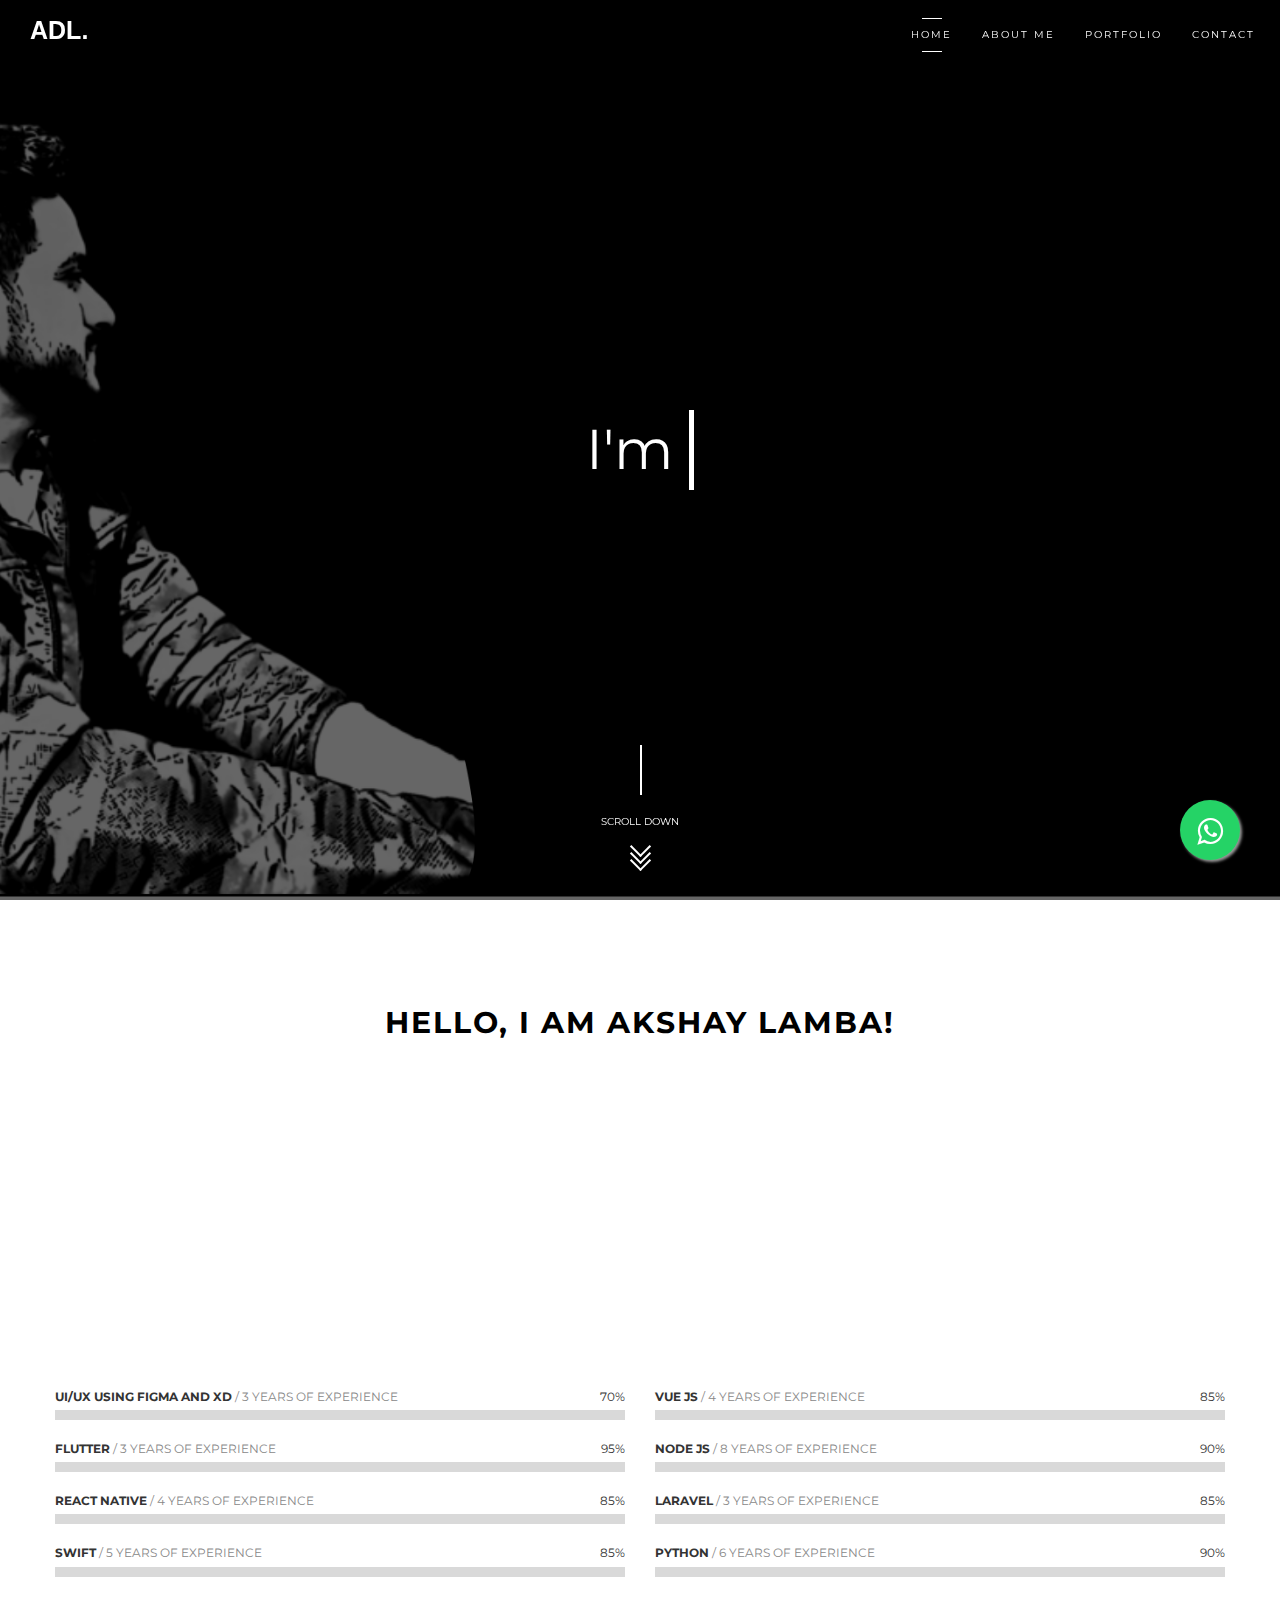
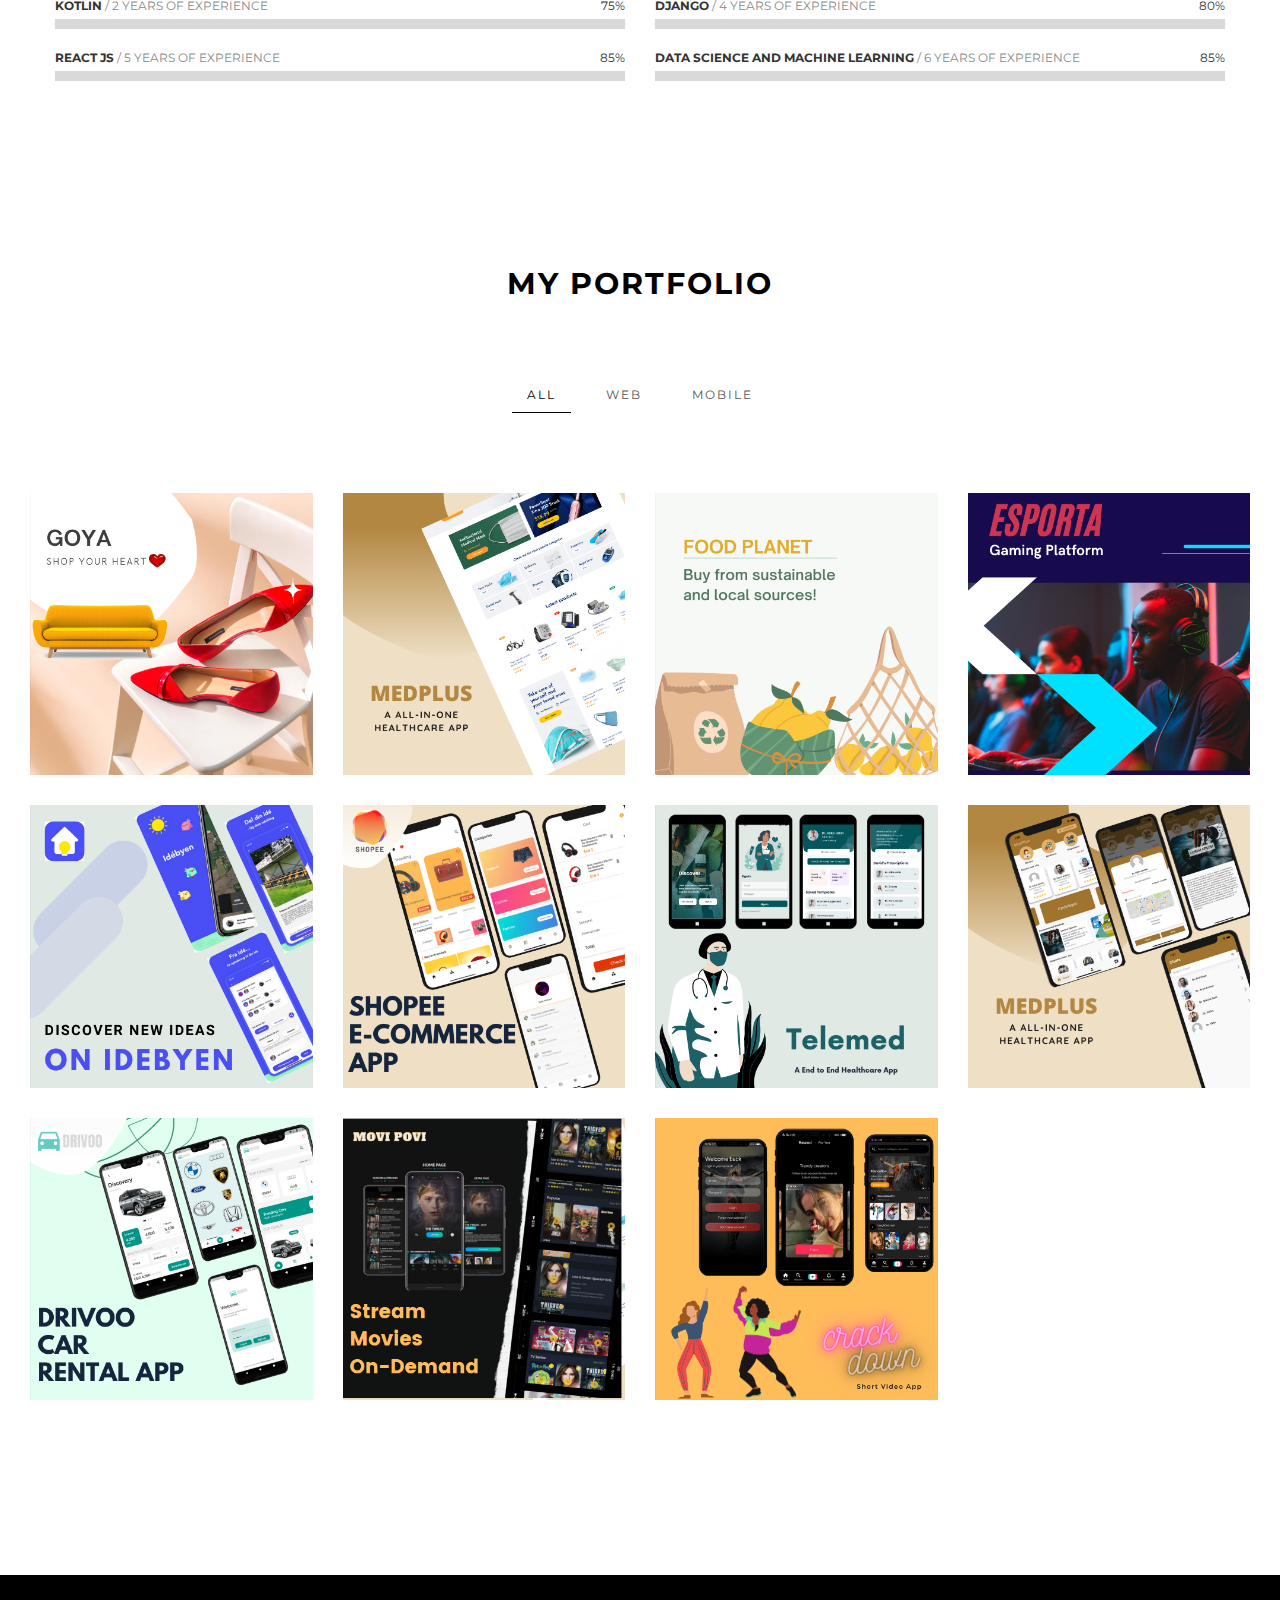
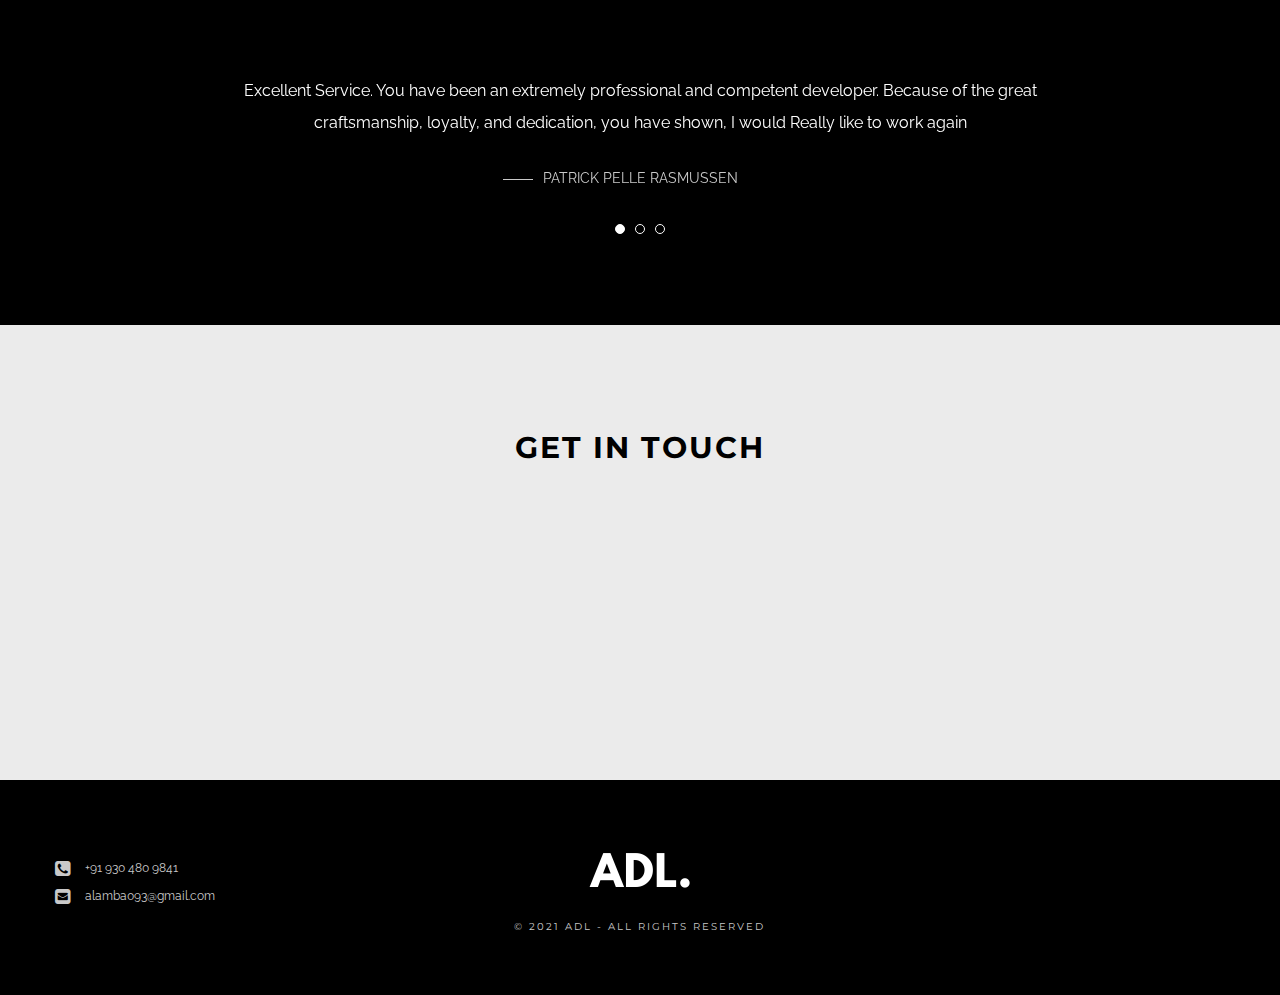
<file: index.html>
<!DOCTYPE html>
<html lang="en">

<head>
    <meta charset="utf-8">
    <meta http-equiv="X-UA-Compatible" content="IE=edge">
    <meta name="viewport" content="width=device-width, initial-scale=1">
    <meta http-equiv="Pragma" content="no-cache">
    <meta http-equiv="Expires" content="-1">
    <title>ADL - Personal Portfolio</title>
    <!-- Google Fonts -->
    <link href="https://fonts.googleapis.com/css?family=Montserrat|Raleway&amp;subset=latin-ext" rel="stylesheet">
    <!-- CSS Libraries -->
    <link href="assets/css/libs.css" rel="stylesheet">
    <!-- Theme styles -->
    <link href="assets/css/app.css" rel="stylesheet">
    <!-- HTML5 shim and Respond.js for IE8 support of HTML5 elements and media queries -->
    <!-- WARNING: Respond.js doesn't work if you view the page via file:// -->
    <!--[if lt IE 9]>
      <script src="https://oss.maxcdn.com/html5shiv/3.7.3/html5shiv.min.js"></script>
      <script src="https://oss.maxcdn.com/respond/1.4.2/respond.min.js"></script>
    <![endif]-->

    <style>
        .float{
            position:fixed;
            width:60px;
            height:60px;
            bottom:40px;
            right:40px;
            background-color:#25d366;
            color:#FFF;
            border-radius:50px;
            text-align:center;
          font-size:30px;
            box-shadow: 2px 2px 3px #999;
          z-index:100;
        }
        
        .my-float{
            margin-top:16px;
        }
         </style>
</head>

<body>
    <div id="tej">
        <!-- ========================================= PRELOADER ========================================= -->
        <div class="Preloader" id="Preloader">
            <div class="Preloader__center --v8">
                <div class="Preloader__element"></div>
                <div class="Preloader__element"></div>
                <div class="Preloader__element"></div>
                <div class="Preloader__element"></div>
                <div class="Preloader__element"></div>
                <div class="Preloader__element"></div>
            </div>
        </div>
        <!-- ========================================= PRELOADER :END ========================================= -->

        <!-- ========================================= LOGO & NAVIGATION ========================================= -->
        <div class="Navigation">
            <nav class="Navigation__bar navbar navbar-fixed-top">
                <div class="navbar-header">
                    <a class="navbar-brand page-scroll" href="#Intro">
                        <!-- <img src="assets/images/logo.png" alt="Tej" class="img-responsive" width="65"> -->
                        <div style="font-size: 25px;font-weight: bold;color: white;font-family: Verdana, Geneva, Tahoma, sans-serif;">ADL.</div>
                    </a>
                    <div class="Navigation__mobile-menu">
                        <span></span>
                        <span></span>
                        <span></span>
                    </div>
                </div>
                <!-- Collect the nav links, forms, and other content for toggling -->
                <div class="Navigation__navbar-nav navbar-right">
                    <ul class="nav navbar-nav">
                        <li class="active"><a class="page-scroll" href="#Intro">Home</a></li>
                        <li class=""><a class="page-scroll" href="#About">About me</a></li>
                        <!-- <li class=""><a class="page-scroll" href="#Services">Services</a></li> -->
                        <li><a class="page-scroll" href="#Portfolio">Portfolio</a></li>
                        <!-- <li><a class="page-scroll" href="#Blog">Blog</a></li> -->
                        <li><a class="page-scroll" href="#Contact">Contact</a></li>
                    </ul>
                </div>
                <!-- /.navbar-collapse -->
            </nav>
        </div>
        <!-- ========================================= LOGO & NAVIGATION :END ========================================= -->

        <!-- ========================================= INTRO SECTION ========================================= -->
        <div class="Intro Intro--single-photo" id="Intro" style="background-image: url('./assets/images/bg.png')">
            <div id="particles-js"></div>
            <intro-typing></intro-typing>
            <start-arrow text="Scroll down"></start-arrow>
        </div>

        <a href="https://api.whatsapp.com/send?
         phone=919304809841
         &text=Project Enquiry"
   		 class="float" target="_blank">
<i class="fa fa-whatsapp my-float"></i>
</a>

        <!-- ========================================= INTRO SECTION :END ========================================= -->

        <!-- ========================================= ABOUT ME SECTION ========================================= -->
        <section id="About">
            <div class="section--basic">
                <div class="container">
                    <div class="row">
                        <div class="col-md-8 col-md-offset-2">
                            <div class="headline">
                                    <h2>Hello, I am <b>Akshay Lamba!</b></h2>
                                </div>
                        </div>
                    </div>
                    <div class="row">
                        <div class="col-md-12">
                            <div class="about-me">
                                <!-- <h4 data-aos="fade">Some words about me</h4> -->
                                <div class="about-me-text ta-j" data-aos="fade">
                                    <p>I enjoy creating things that live on the internet. 
                                        My interest in web and Mobile development started back in 2009 when 
                                        I sold my first web based custom ERP system!

                                        Fast-forward to today, and I've had the privilege of 
                                        working as a Freelance Software Engineer for many startups, huge corporations, etc. 
                                        My main focus these days is building accessible, 
                                        inclusive products and digital experiences for a variety of clients.</p>
                                    <p>I have been a successful Software Engineer with years of verifiable success leading teams in delivering appropriate technology 
                                        solutions for Web and mobile products.  I have Comprehensive knowledge of platform development, enterprise architecture, 
                                        agile methodologies, cloud services, and web and Mobile based applications. I have been a Innovative change agent with a 
                                        unique mix of high-level technology direction and deep technical expertise.</p>
                                    <!-- <p>Lorem ipsum dolor sit amet, consectetur adipisicing elit. Expedita fugiat, vero voluptates ratione reiciendis dicta, dolores labore neque itaque, consectetur vitae quos, magnam! Esse nostrum placeat laudantium amet sunt modi alias, vel suscipit.</p> -->
                                </div>
                            </div>
                        </div>
                        <div>
                        <div class="col-md-12" style="text-align: center;">
                            <h2 data-aos="fade" style="font-weight:bold">My skills</h2>
                        </div>
                        

                        <div class="col-md-6">
                        <div class="about-me-skills">
                            
                            <skill percent="70"><b>UI/UX using Figma and XD</b><span class="c-silver"> / 3 years of experience</span></skill>
                            <skill percent="95"><b>Flutter</b><span class="c-silver"> / 3 years of experience</span></skill>
                            <skill percent="85"><b>React Native</b><span class="c-silver"> / 4 years of experience</span></skill>
                            <skill percent="85"><b>Swift</b><span class="c-silver"> / 5 years of experience</span></skill>
                            <skill percent="75"><b>Kotlin</b><span class="c-silver"> / 2 years of experience</span></skill>
                            <skill percent="85"><b>React JS</b><span class="c-silver"> / 5 years of experience</span></skill>
                            
                       </div>
                       </div>
                       <div class="col-md-6">
                        <div class="about-me-skills">
                            <!-- <h4 data-aos="fade">My skills</h4> -->
                            <skill percent="85"><b>Vue JS</b><span class="c-silver"> / 4 years of experience</span></skill>
                            <skill percent="90"><b>Node JS</b><span class="c-silver"> / 8 years of experience</span></skill>
                            <skill percent="85"><b>Laravel</b><span class="c-silver"> / 3 years of experience</span></skill>
                            <skill percent="90"><b>Python</b><span class="c-silver"> / 6 years of experience</span></skill>
                            <skill percent="80"><b>Django</b><span class="c-silver"> / 4 years of experience</span></skill>
                            <skill percent="85"><b>Data Science and Machine Learning</b><span class="c-silver"> / 6 years of experience</span></skill>
                       </div>
                       </div>
                       </div>
                        <!-- ========================================= SKILLS ========================================= -->
                        <!-- <div class="col-md-5 col-md-offset-1">
                       
                        </div> -->
                        <!-- ========================================= SKILLS :END ========================================= -->
                    </div>
                </div>
            </div>
        </section>
        <!-- ========================================= ABOUT ME SECTION :END ========================================= -->

        <!-- ========================================= SERVICES SECTION ========================================= -->
        <!-- <section id="Services">
            <div class="section--basic section--darker">
                <div class="container">
                    <div class="headline">
                        <h2>My offerings</h2>
                    </div>
                    <div class="row pt-2">
                        <div class="col-sm-6 col-md-3">
                            <div class="offer-wrap" data-aos="fade" data-aos-delay="450">
                                <div class="offer-box">
                                    <i class="icon-mobile"></i>
                                    <h4>Mobile apps</h4>
                                    <p>Profecient in Developing and Deploying Native and Hybrid apps</p>
                                </div>
                            </div>
                        </div>
                        <div class="col-sm-6 col-md-3">
                            
                            <div class="offer-wrap" data-aos="fade">
                                <div class="offer-box">
                                    <i class="icon-camera"></i>
                                    <h4>Web Development</h4>
                                    <p>End to End Development </p>
                                </div>
                            </div>
                        </div>
                        <div class="col-sm-6 col-md-3">
                            <div class="offer-wrap" data-aos="fade" data-aos-delay="150">
                                <div class="offer-box">
                                    <i class="icon-tools"></i>
                                    <h4>Data Engineering</h4>
                                    <p>Lorem ipsum dolor sit amet, consectetur adipisicing elit. Officiis, placeat!</p>
                                </div>
                            </div>
                        </div>
                        <div class="col-sm-6 col-md-3">
                            <div class="offer-wrap" data-aos="fade" data-aos-delay="300">
                                <div class="offer-box">
                                    <i class="icon-laptop"></i>
                                    <h4>Machine Learning and AI</h4>
                                    <p>Lorem ipsum dolor sit amet, consectetur adipisicing elit. Ut, mollitia.</p>
                                </div>
                            </div>
                        </div>
                       
                    </div>
                </div>
            </div>
        </section> -->
        <!-- ========================================= SERVICES SECTION :END ========================================= -->
        
        <!-- ========================================= COUNTERS SECTION ========================================= -->
        <!-- <div class="section paralax-counters" id="Counters" style="background-image: url(http://via.placeholder.com/1920x1024)">
            <div class="section--basic">
                <div class="container">
                    <div class="row">
                        <div class="col-sm-4 col-xs-4">
                            <counter data-aos="fade" data-aos-offset="150" :number="58" text="Project completed" 
                            icon="fa fa-code" inline-tepmlate></counter>
                        </div>
                        <div class="col-sm-4 col-xs-4">
                            <counter data-aos="fade" data-aos-offset="150" data-aos-delay="150" :number="26" text="Happy customers" icon="fa fa-heart"></counter>
                        </div>
                        <div class="col-sm-4 col-xs-4">
                            <counter data-aos="fade" data-aos-offset="150" data-aos-delay="300" :number="580" text="Cups of coffee" icon="fa fa-coffee"></counter>
                        </div>
                  
                    </div>
                </div>
            </div>
        </div> -->
        <!-- ========================================= COUNTERS SECTION :END ========================================= -->

        <!-- ========================================= PORTFOLIO SECTION ========================================= -->
        <section id="Portfolio">
            <div class="section--basic">
                <div class="container">
                    <div class="headline">
                        <h2>My portfolio</h2>
                    </div>
                </div>
                
                <portfolio type="spacing" :data='[

                     {"name": "Goya", "image": "./goya_thum.png", "href": "goya.html", "tags": ["Web"]},
                      {"name": "Medplus", "image": "./medplusw_thum.png", "href": "medplusw.html", "tags": ["Web"]},
                      {"name": "FoodPlanet", "image": "./foodplanet_thum.png", "href": "FoodPlanet.html", "tags": ["Web"]},
                      {"name": "Esporta", "image": "./esporta_thum.png", "href": "esporta.html", "tags": ["Web"]},
                

                    
                    {"name": "Idébyen", "image": "./assets/images/idebyen_thumb.png", "href": "Idebyen.html", "tags": ["Mobile"]},
                    {"name": "Shopee", "image": "./assets/images/shopee_thum.png", "href": "Shopee.html", "tags": ["Mobile"]},
                    {"name": "Telemed", "image": "./assets/images/telemed_thumb.png", "href": "telemed.html", "tags": ["Mobile"]},
                    {"name": "Medplus", "image": "./assets/images/medplus_thum.png", "href": "medplus.html", "tags": ["Mobile"]},
                    {"name": "Drivoo", "image": "./assets/images/drivoo_thum.png", "href": "Drivoo.html", "tags": ["Mobile"]},
                    {"name": "MoviPovi", "image": "./movie.png", "href": "MoviPovi.html", "tags": ["Mobile"]},
                    {"name": "CrackDown", "image": "./assets/images/crack_thum.png", "href": "CrackDown.html", "tags": ["Mobile"]},
                    
                ]'>
                </portfolio>
                
                <div class="buttons-group buttons-group-center mt-3 Portfolio-see-more" data-aos="fade">
                    <!-- <a href="project-list.html" class="btn btn-black btn-right-icon"> -->
                        Many More... 
                        <!-- <i class="fa fa-long-arrow-right"></i>
                        </a> -->
                </div>
            </div>
        </section>
        <!-- ========================================= PORTFOLIO SECTION :END ========================================= -->

        <!-- ========================================= BLOG SECTION ========================================= -->
        <!-- <section id="Blog">
            <div class="section--basic section--darker">
                <div class="container">
                    <div class="headline">
                        <h2>Latest blog posts</h2>
                    </div>
                    <div class="Blog pt-2">
                        <div class="row">
                            <div class="col-sm-4" data-aos="fade">
                                <div class="Blog__post">
                                    <div class="Blog__post-image">
                                        <a href="blog-post.html"><img src="http://via.placeholder.com/370x500" alt=""></a>
                                    </div>
                                    <div class="Blog__post-caption">
                                        <a href="blog-post.html"><h4>Consectetur adipisicing elit fugiat minima</h4></a>
                                        <ul class="Blog__post-categories">
                                            <li>Fugiat,</li>
                                            <li>Aspernatur</li>
                                        </ul>
                                    </div>
                                </div>
                            </div>
                            <div class="col-sm-4" data-aos="fade" data-aos-delay="200">
                                <div class="Blog__post">
                                    <div class="Blog__post-image">
                                        <a href="blog-post.html"><img src="http://via.placeholder.com/370x500" alt=""></a>
                                    </div>
                                    <div class="Blog__post-caption">
                                        <a href="blog-post.html"><h4>Consectetur adipisicing elit fugiat minima</h4></a>
                                        <ul class="Blog__post-categories">
                                            <li>Fugiat,</li>
                                            <li>Aspernatur</li>
                                        </ul>
                                    </div>
                                </div>
                            </div>
                            <div class="col-sm-4" data-aos="fade" data-aos-delay="400">
                                <div class="Blog__post">
                                    <div class="Blog__post-image">
                                        <a href="blog-post.html"><img src="http://via.placeholder.com/370x500" alt=""></a>
                                    </div>
                                    <div class="Blog__post-caption">
                                        <a href="blog-post.html"><h4>Consectetur adipisicing elit fugiat minima</h4></a>
                                        <ul class="Blog__post-categories">
                                            <li>Fugiat,</li>
                                            <li>Aspernatur</li>
                                        </ul>
                                    </div>
                                </div>
                            </div>
                        </div>
                    </div>
                </div>
            </div>
        </section> -->
        <!-- ========================================= BLOG SECTION :END ========================================= -->
        
        <!-- ========================================= TESTIMONIALS SECTION ========================================= -->
        <div class="section paralax-testimonials ">
            <testimonials>
                <testimonial author="Patrick Pelle Rasmussen">
                    <!-- <i class="icon-profile-male"></i> -->
                    <p>Excellent Service. You have been an extremely professional and competent developer. Because of the great craftsmanship, loyalty, and dedication, you have shown, I would Really like to work again </p>
                </testimonial>
                <testimonial author="Ranvir Kumar">
                    <!-- <i class="icon-profile-female"></i> -->
                    <p>Highly Innovative guy....You assign something to Akshay & he will deliver before the timeline that too absolute perfection
                    ...he has helped in many innovations for us and our </p>
                </testimonial>
                <testimonial author="Walter White">
                    <!-- <i class="icon-profile-male"></i> -->
                    <p>Awesome, He has been very Co-operative and Supportive while the development of the app from scratch.
                         InSpite of some delays from ourside, Akshay was able to deliver the app on Time and with perfection.</p>
                </testimonial>
            </testimonials>
        </div>
        <!-- ========================================= TESTIMONIALS SECTION :END ========================================= -->
        
        <!-- ========================================= CONTACT SECTION ========================================= -->
        <section id="Contact" class="">
            <div class="section--basic section--darker">
                <div class="container">
                    <div class="headline">
                        <h2>Get In Touch</h2>
                    </div>
                    <div class="Contact pt-2">
                        <div class="row">
                            <div class="col-md-6 col-md-offset-1 col-sm-6" data-aos="fade">
<h4 data-aos="fade">Feel free to contact with me!</h4>
<p data-aos="fade">My inbox is always open. Whether you have a question or just want to say hi, I'll try my best to get
    back to you!</p>
                            </div>
                            <div class="col-md-4 col-sm-6">
                               
                                <div class="Contact__details">
                                    <div class="Contact__detail"  data-aos="fade">
                                        <i class="fa fa-phone"></i> +91 930 480 9841
                                    </div>
                                    <div class="Contact__detail"  data-aos="fade">
                                        <i class="fa fa-envelope"></i> alamba093@gmail.com
                                    </div>
                                    <!-- <div class="Contact__detail"  data-aos="fade">
                                        <i class="fa fa-clock-o"></i> Mon-Fri 9:00AM - 9:00PM
                                    </div> -->
                                    <!-- <div class="Contact__detail"  data-aos="fade">
                                        <i class="fa fa-map-marker"></i> Example Street 01, 61-000 Poznan, Poland
                                    </div> -->
                                </div>
                            </div>
                        </div>
                    </div>
                </div>
            </div>
        </section>
        <!-- ========================================= CONTACT SECTION :END ========================================= -->
        
        <!-- ========================================= PAGE FOOTER ========================================= -->
        <footer>
            <div class="container">
                <div class="flex-row">
                    <div class="col-sm-4">
                        <div class="footer-contacts">
                            <div class="footer-contact"><i class="fa fa-phone-square"></i> +91 930 480 9841</div>
                            <div class="footer-contact"><i class="fa fa-envelope-square"></i> alamba093@gmail.com</div>
                        </div>
                    </div>
                    <div class="col-sm-4">
                        <img src="assets/images/logo.png" alt="Tej">
                        <div class="copyrights">© 2021 ADL - ALL RIGHTS RESERVED</div>
                    </div>
                    <!-- <div class="col-sm-4">
                        <div class="footer-socials">
                            <a href="#"><i class="fa fa-facebook-square" aria-hidden="true"></i></a>
                            <a href="#"><i class="fa fa-google-plus-square" aria-hidden="true"></i></a>
                            <a href="#"><i class="fa fa-twitter-square" aria-hidden="true"></i></a>
                            <a href="#"><i class="fa fa-behance-square" aria-hidden="true"></i></a>
                            <a href="#"><i class="fa fa-pinterest-square" aria-hidden="true"></i></a>
                        </div>
                    </div> -->
                </div>
            </div>
        </footer>
        <!-- ========================================= PAGE FOOTER :END ========================================= -->
    </div>

    
    <!-- Configuration file -->
    <script src="settings/config.js"></script>
    
    <script>
        // Overwriting default value of Preloader duration
        window.Config.preloader.duration = 1500;
    </script>

    <!-- Application scripts -->
    <script src="assets/js/app.js"></script>


    <!-- Particles.js module file -->
    <script src="assets/js/particles.min.js"></script>

    <!-- Particles.js initiation -->
    <script>
        particlesJS.load('particles-js', 'settings/particles-config.json');
    </script>

</body>

</html>
</file>
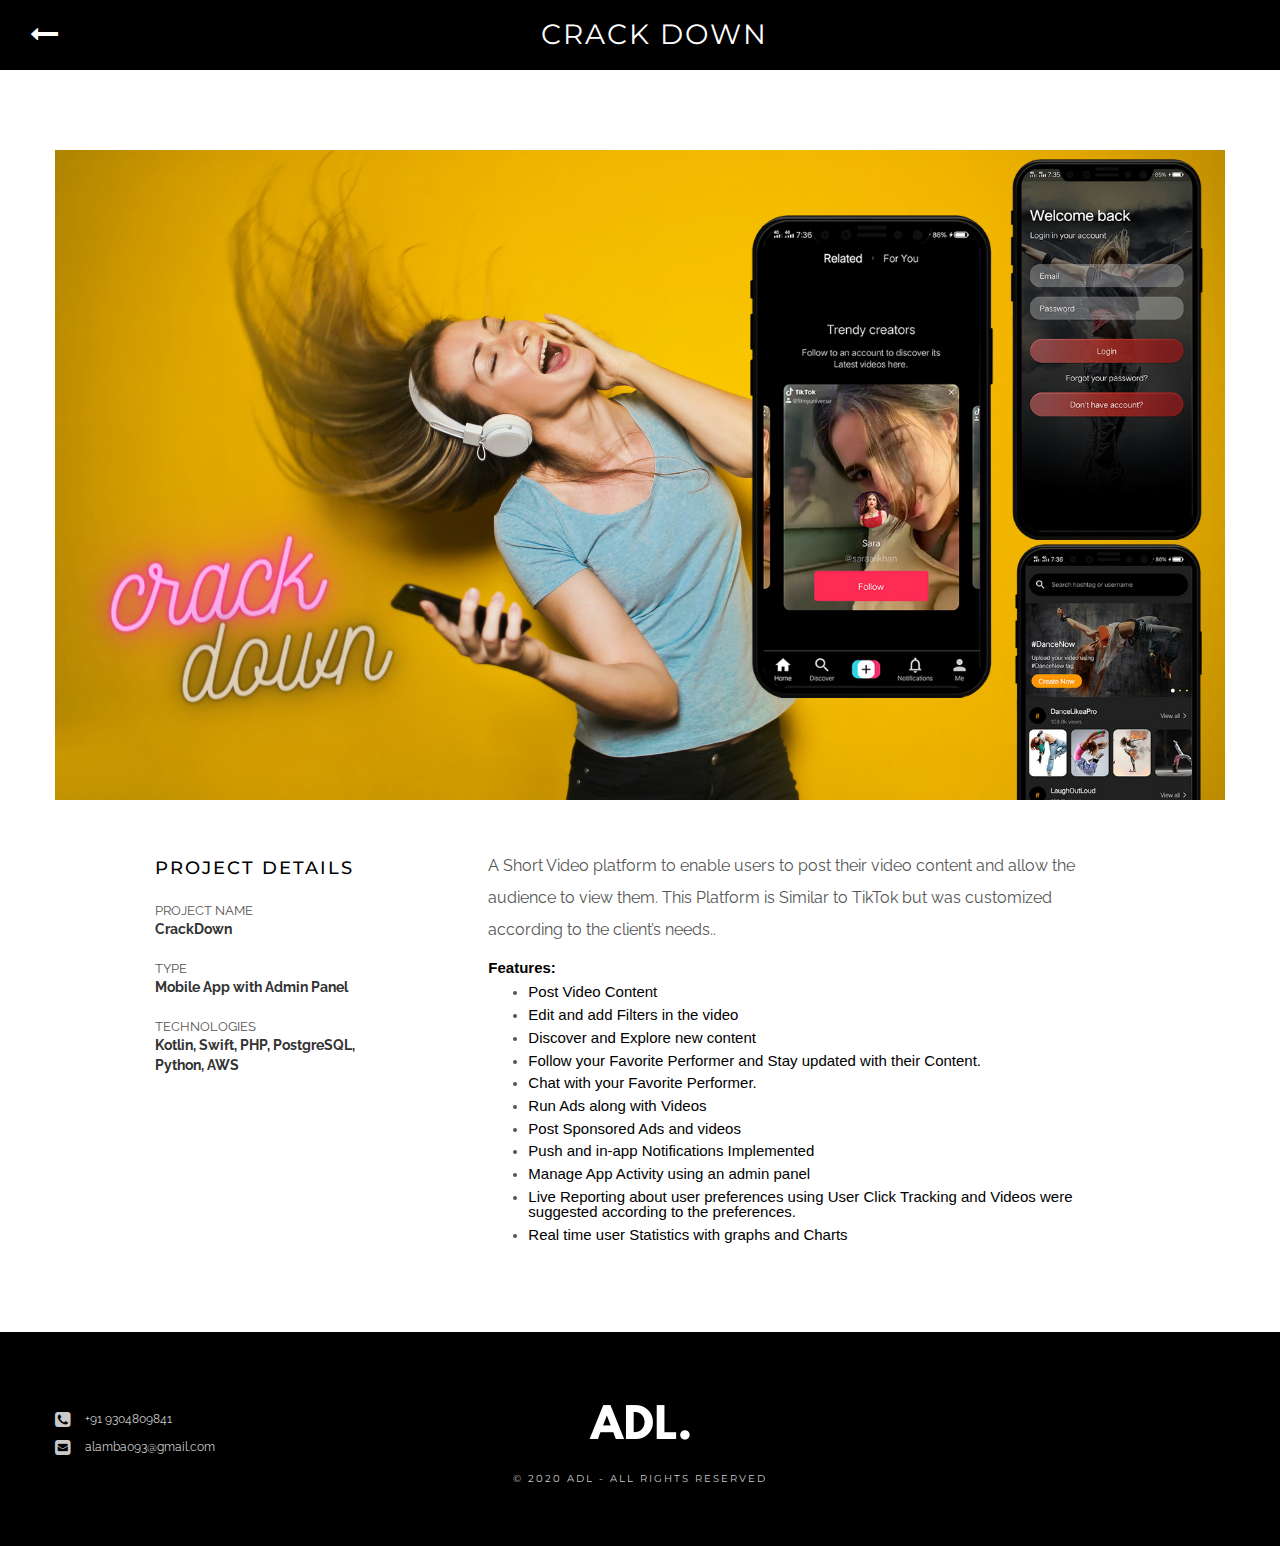
<file: CrackDown.html>
<!DOCTYPE html>
<html lang="en">

<head>
    <meta charset="utf-8">
    <meta http-equiv="X-UA-Compatible" content="IE=edge">
    <meta name="viewport" content="width=device-width, initial-scale=1">
    <meta http-equiv="Pragma" content="no-cache">
    <meta http-equiv="Expires" content="-1">
    <title>ADL: Personal Website</title>
    <!-- Google Fonts -->
    <link href="https://fonts.googleapis.com/css?family=Montserrat|Raleway&amp;subset=latin-ext" rel="stylesheet">
    <!-- CSS Libraries -->
    <link href="assets/css/libs.css" rel="stylesheet">
    <!-- Theme styles -->
    <link href="assets/css/app.css" rel="stylesheet">
    <!-- HTML5 shim and Respond.js for IE8 support of HTML5 elements and media queries -->
    <!-- WARNING: Respond.js doesn't work if you view the page via file:// -->
    <!--[if lt IE 9]>
      <script src="https://oss.maxcdn.com/html5shiv/3.7.3/html5shiv.min.js"></script>
      <script src="https://oss.maxcdn.com/respond/1.4.2/respond.min.js"></script>
    <![endif]-->
</head>

<body>
    <div id="tej" class="blog-post-page">
        <!-- Preloader-->
        <div class="Preloader" id="Preloader"></div>
        <!-- /Preloader-->
        <div class="Topbar">
            <div class="Topbar__goback">
                <a href="index.html"><i class="fa fa-long-arrow-left" aria-hidden="true"></i></a>
            </div>
            <div class="Topbar__title">
                Crack Down
            </div>
        </div>
        <section id="Project-page" class="project-page space-from-topbar">
            <div class="section--basic">
                <div class="container">
                    <div class="row">
                        <div class="col-sm-12">
                            <div class="project-image">
                                <img src="./assets/images/crackdown.png" alt="Project Image">
                            </div>
                        </div>
                    </div>
                    <div class="row ">
                        <div class="col-sm-10 col-sm-offset-1">
                            <div class="row">
                                <div class="col-sm-3">
                                    <div class="project-details">
                                        <div class="sidebar-headline">
                                            <h4>Project details</h4>
                                        </div>
                                        <div class="project-detail">
                                            <div class="project-detail-label">Project Name</div>
                                            <div class="project-detail-value">CrackDown</div>
                                        </div>
                                        <div class="project-detail">
                                            <div class="project-detail-label">Type</div>
                                            <div class="project-detail-value">Mobile App with Admin Panel</div>
                                        </div>
                                        <div class="project-detail">
                                            <div class="project-detail-label">Technologies</div>
                                            <div class="project-detail-value">Kotlin, Swift, PHP, PostgreSQL, Python, AWS</div>
                                        </div>
                                        <!-- <div class="project-detail">
                                            <div class="project-detail-label">Website</div>
                                            <div class="project-detail-value"><a href="#">lukoan.com</a></div>
                                        </div> -->
                                    </div>
                                </div>
                                <div class="col-sm-8 col-sm-offset-1">
                                    <div class="project-description">
                                        <p>A Short Video platform to enable users to post their video content and allow the audience to view them. This Platform is
                                        Similar to TikTok but was customized according to the client’s needs..</p>
                                    </div>
                                    <p
                                        style='margin-bottom: 0in;color: #000000;line-height: 115%;text-align: left;background: #ffffff;font-family: "Arial", serif;font-size:15px;margin-top: 0.14in;'>
                                        <strong>Features:</strong></p>
                                    <ul>
                                        <li>
                                            <p
                                                style='margin-bottom: 0in;color: #000000;line-height: 100%;text-align: left;background: #ffffff;font-family: "Arial", serif;font-size:15px;margin-top: 0.07in;'>
                                                Post Video Content</p>
                                        </li>
                                        <li>
                                            <p
                                                style='margin-bottom: 0in;color: #000000;line-height: 100%;text-align: left;background: #ffffff;font-family: "Arial", serif;font-size:15px;margin-top: 0.07in;'>
                                                Edit and add Filters in the video</p>
                                        </li>
                                        <li>
                                            <p
                                                style='margin-bottom: 0in;color: #000000;line-height: 100%;text-align: left;background: #ffffff;font-family: "Arial", serif;font-size:15px;margin-top: 0.07in;'>
                                                Discover and Explore new content</p>
                                        </li>
                                        <li>
                                            <p
                                                style='margin-bottom: 0in;color: #000000;line-height: 100%;text-align: left;background: #ffffff;font-family: "Arial", serif;font-size:15px;margin-top: 0.07in;'>
                                                Follow your Favorite Performer and Stay updated with their Content.</p>
                                        </li>
                                        <li>
                                            <p
                                                style='margin-bottom: 0in;color: #000000;line-height: 100%;text-align: left;background: #ffffff;font-family: "Arial", serif;font-size:15px;margin-top: 0.07in;'>
                                                Chat with your Favorite Performer.</p>
                                        </li>
                                        <li>
                                            <p
                                                style='margin-bottom: 0in;color: #000000;line-height: 100%;text-align: left;background: #ffffff;font-family: "Arial", serif;font-size:15px;margin-top: 0.07in;'>
                                                Run Ads along with Videos</p>
                                        </li>
                                        <li>
                                            <p
                                                style='margin-bottom: 0in;color: #000000;line-height: 100%;text-align: left;background: #ffffff;font-family: "Arial", serif;font-size:15px;margin-top: 0.07in;'>
                                                Post Sponsored Ads and videos</p>
                                        </li>
                                        <li>
                                            <p
                                                style='margin-bottom: 0in;color: #000000;line-height: 100%;text-align: left;background: #ffffff;font-family: "Arial", serif;font-size:15px;margin-top: 0.07in;'>
                                                Push and in-app Notifications Implemented</p>
                                        </li>
                                        <li>
                                            <p
                                                style='margin-bottom: 0in;color: #000000;line-height: 100%;text-align: left;background: #ffffff;font-family: "Arial", serif;font-size:15px;margin-top: 0.07in;'>
                                                Manage App Activity using an admin panel</p>
                                        </li>
                                        <li>
                                            <p
                                                style='margin-bottom: 0in;color: #000000;line-height: 100%;text-align: left;background: #ffffff;font-family: "Arial", serif;font-size:15px;margin-top: 0.07in;'>
                                                Live Reporting about user preferences using User Click Tracking and Videos were suggested according to the
                                                preferences.</p>
                                        </li>
                                        <li>
                                            <p
                                                style='margin-bottom: 0in;color: #000000;line-height: 100%;text-align: left;background: #ffffff;font-family: "Arial", serif;font-size:15px;margin-top: 0.07in;'>
                                                Real time user Statistics with graphs and Charts</p>
                                        </li>
                                    </ul>
                                </div>
                            </div>
                        </div>
                    </div>
                </div>
            </div>
        </section>
        <!-- Page footer start -->
        <footer>
            <div class="container">
                <div class="flex-row">
                    <div class="col-sm-4">
                        <div class="footer-contacts">
                            <div class="footer-contact"><i class="fa fa-phone-square"></i> +91 9304809841</div>
                            <div class="footer-contact"><i class="fa fa-envelope-square"></i> alamba093@gmail.com</div>
                        </div>
                    </div>
                    <div class="col-sm-4">
                        <img src="assets/images/logo.png" alt="Tej">
                        <div class="copyrights">© 2020 ADL - ALL RIGHTS RESERVED</div>
                    </div>
                    <!-- <div class="col-sm-4">
                                    <div class="footer-socials">
                                        <a href="#"><i class="fa fa-facebook-square" aria-hidden="true"></i></a>
                                        <a href="#"><i class="fa fa-google-plus-square" aria-hidden="true"></i></a>
                                        <a href="#"><i class="fa fa-twitter-square" aria-hidden="true"></i></a>
                                        <a href="#"><i class="fa fa-behance-square" aria-hidden="true"></i></a>
                                        <a href="#"><i class="fa fa-pinterest-square" aria-hidden="true"></i></a>
                                    </div>
                                </div> -->
                </div>
            </div>
        </footer>
        <!-- Page footer end -->
    </div>
    <!-- Configuration file -->
    <script src="settings/config.js"></script>
    <script>
    window.Config.page = 'blog';
    </script>

    <!-- Application scripts -->
    <script src="assets/js/app.js"></script>
</body>

</html>
</file>
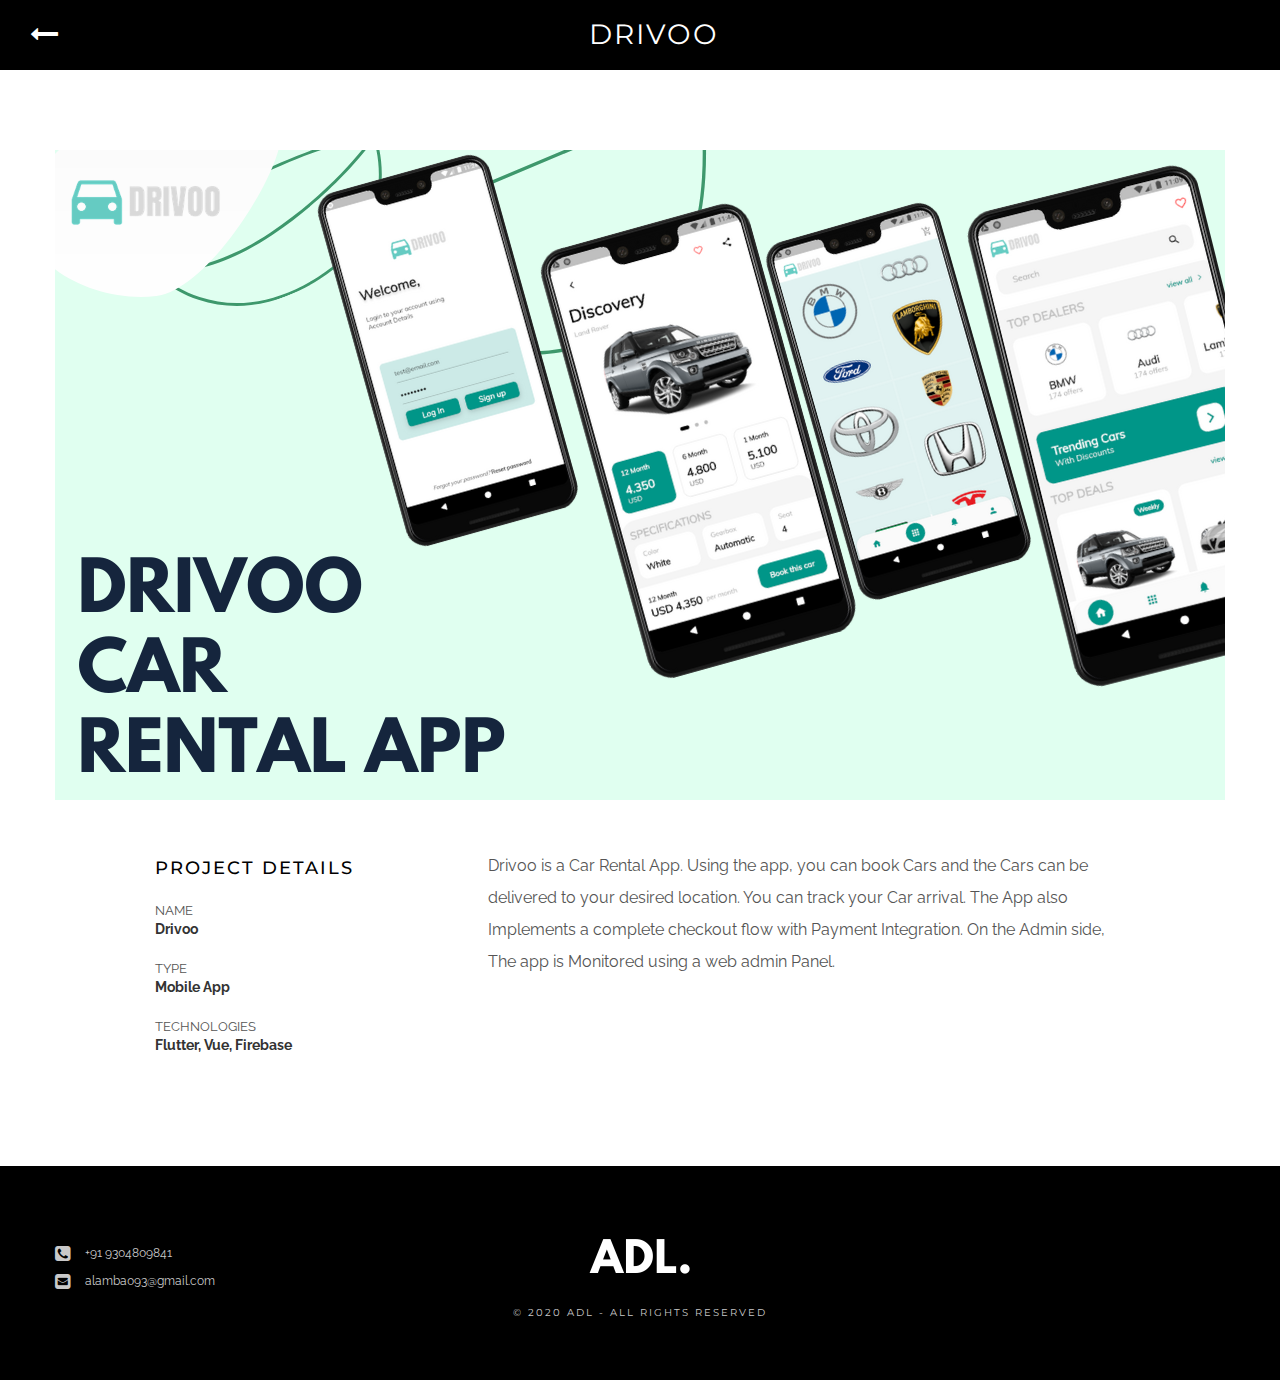
<file: Drivoo.html>
<!DOCTYPE html>
<html lang="en">

<head>
    <meta charset="utf-8">
    <meta http-equiv="X-UA-Compatible" content="IE=edge">
    <meta name="viewport" content="width=device-width, initial-scale=1">
    <meta http-equiv="Pragma" content="no-cache">
    <meta http-equiv="Expires" content="-1">
    <title>Tej: Personal Portfolio Theme</title>
    <!-- Google Fonts -->
    <link href="https://fonts.googleapis.com/css?family=Montserrat|Raleway&amp;subset=latin-ext" rel="stylesheet">
    <!-- CSS Libraries -->
    <link href="assets/css/libs.css" rel="stylesheet">
    <!-- Theme styles -->
    <link href="assets/css/app.css" rel="stylesheet">
    <!-- HTML5 shim and Respond.js for IE8 support of HTML5 elements and media queries -->
    <!-- WARNING: Respond.js doesn't work if you view the page via file:// -->
    <!--[if lt IE 9]>
      <script src="https://oss.maxcdn.com/html5shiv/3.7.3/html5shiv.min.js"></script>
      <script src="https://oss.maxcdn.com/respond/1.4.2/respond.min.js"></script>
    <![endif]-->
</head>

<body>
    <div id="tej" class="blog-post-page">
        <!-- Preloader-->
        <div class="Preloader" id="Preloader"></div>
        <!-- /Preloader-->
        <div class="Topbar">
            <div class="Topbar__goback">
                <a href="index.html"><i class="fa fa-long-arrow-left" aria-hidden="true"></i></a>
            </div>
            <div class="Topbar__title">
                Drivoo
            </div>
        </div>
        <section id="Project-page" class="project-page space-from-topbar">
            <div class="section--basic">
                <div class="container">
                    <div class="row">
                        <div class="col-sm-12">
                            <div class="project-image">
                                <img src="./assets/images/drivoo.png" alt="Project Image">
                            </div>
                        </div>
                    </div>
                    <div class="row ">
                        <div class="col-sm-10 col-sm-offset-1">
                            <div class="row">
                                <div class="col-sm-3">
                                    <div class="project-details">
                                        <div class="sidebar-headline">
                                            <h4>Project details</h4>
                                        </div>
                                        <div class="project-detail">
                                            <div class="project-detail-label">Name</div>
                                            <div class="project-detail-value">Drivoo</div>
                                        </div>
                                        <div class="project-detail">
                                            <div class="project-detail-label">Type</div>
                                            <div class="project-detail-value">Mobile App</div>
                                        </div>
                                        <div class="project-detail">
                                            <div class="project-detail-label">Technologies</div>
                                            <div class="project-detail-value">Flutter, Vue, Firebase</div>
                                        </div>
                                        <!-- <div class="project-detail">
                                            <div class="project-detail-label">Website</div>
                                            <div class="project-detail-value"><a href="#">lukoan.com</a></div>
                                        </div> -->
                                    </div>
                                </div>
                                <div class="col-sm-8 col-sm-offset-1">
                                    <div class="project-description">
                                        <p>Drivoo is a Car Rental App. Using the app, you can book Cars and the Cars can be delivered to your desired location. You can track your Car arrival. The App also Implements a complete checkout flow with Payment Integration. On the Admin side, The app is Monitored using a web admin Panel.</p>
                                    </div>
                                   
                                </div>
                            </div>
                        </div>
                    </div>
                </div>
            </div>
        </section>
        <!-- Page footer start -->
        <footer>
        <div class="container">
            <div class="flex-row">
                <div class="col-sm-4">
                    <div class="footer-contacts">
                        <div class="footer-contact"><i class="fa fa-phone-square"></i> +91 9304809841</div>
                        <div class="footer-contact"><i class="fa fa-envelope-square"></i> alamba093@gmail.com</div>
                    </div>
                </div>
                <div class="col-sm-4">
                    <img src="assets/images/logo.png" alt="Tej">
                    <div class="copyrights">© 2020 ADL - ALL RIGHTS RESERVED</div>
                </div>
                <!-- <div class="col-sm-4">
                                <div class="footer-socials">
                                    <a href="#"><i class="fa fa-facebook-square" aria-hidden="true"></i></a>
                                    <a href="#"><i class="fa fa-google-plus-square" aria-hidden="true"></i></a>
                                    <a href="#"><i class="fa fa-twitter-square" aria-hidden="true"></i></a>
                                    <a href="#"><i class="fa fa-behance-square" aria-hidden="true"></i></a>
                                    <a href="#"><i class="fa fa-pinterest-square" aria-hidden="true"></i></a>
                                </div>
                            </div> -->
            </div>
        </div>
        </footer>
        <!-- Page footer end -->
    </div>
    <!-- Configuration file -->
    <script src="settings/config.js"></script>
    <script>
    window.Config.page = 'blog';
    </script>

    <!-- Application scripts -->
    <script src="assets/js/app.js"></script>
</body>

</html>
</file>
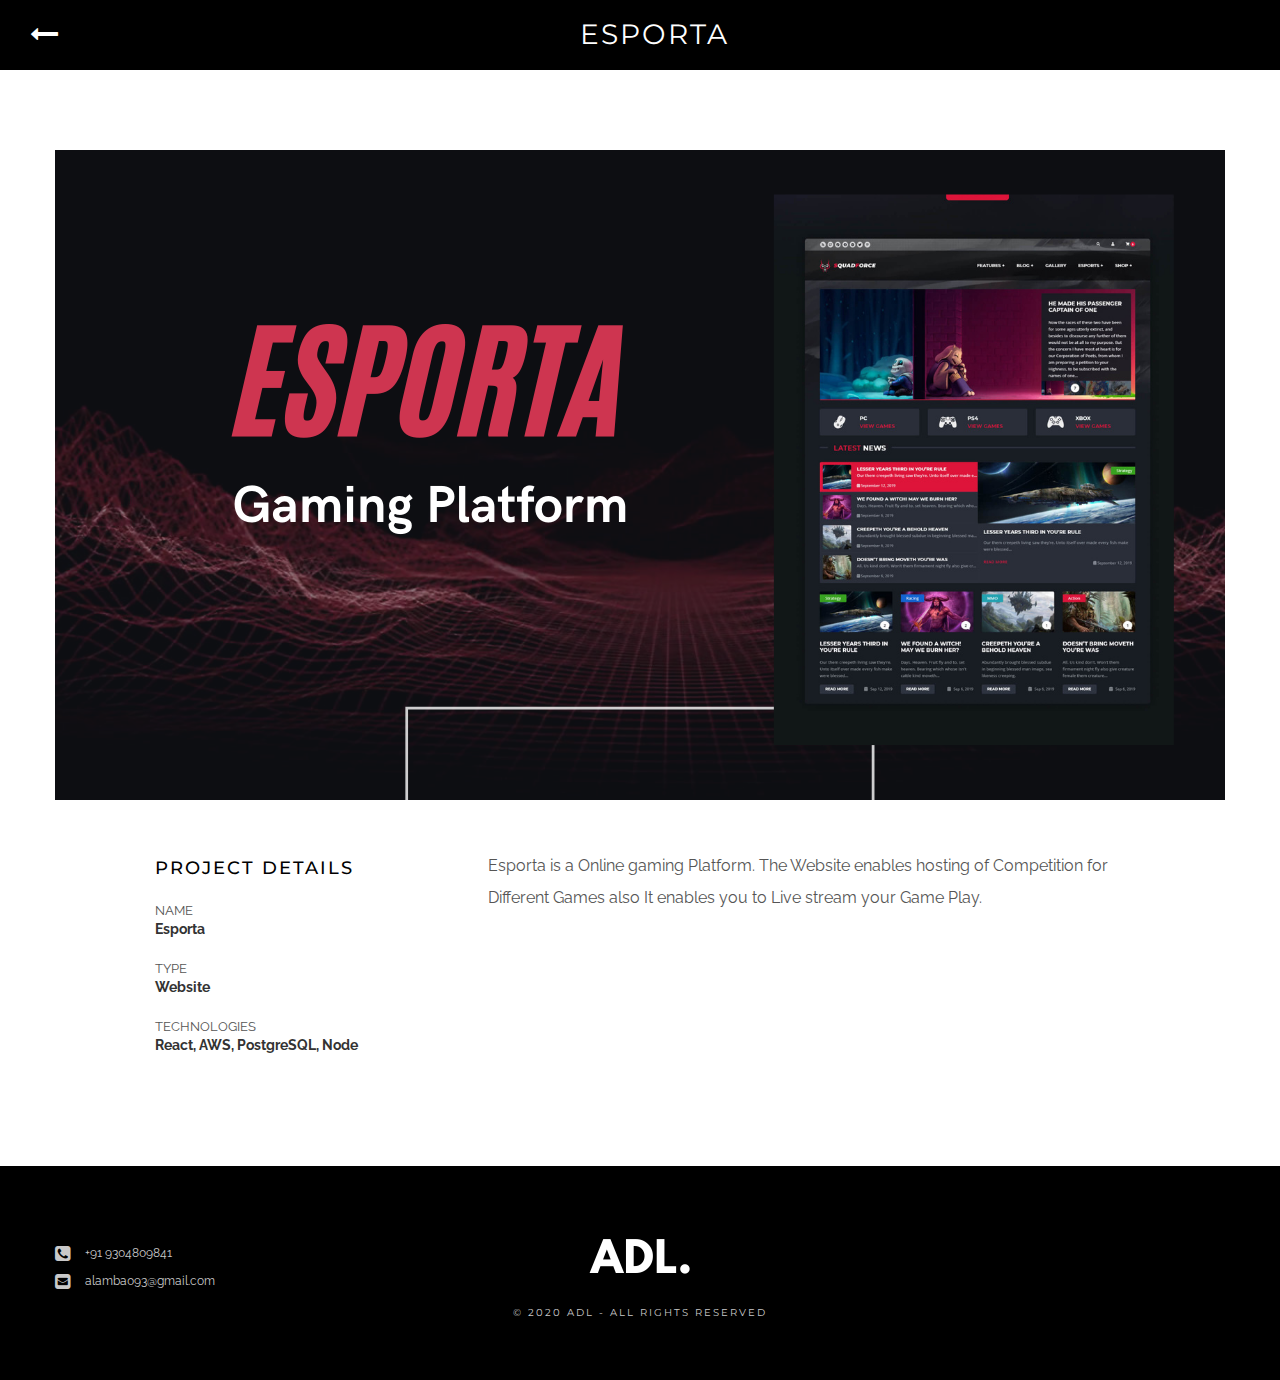
<file: esporta.html>
<!DOCTYPE html>
<html lang="en">

<head>
    <meta charset="utf-8">
    <meta http-equiv="X-UA-Compatible" content="IE=edge">
    <meta name="viewport" content="width=device-width, initial-scale=1">
    <meta http-equiv="Pragma" content="no-cache">
    <meta http-equiv="Expires" content="-1">
    <title>ADL: Personal Website</title>
    <!-- Google Fonts -->
    <link href="https://fonts.googleapis.com/css?family=Montserrat|Raleway&amp;subset=latin-ext" rel="stylesheet">
    <!-- CSS Libraries -->
    <link href="assets/css/libs.css" rel="stylesheet">
    <!-- Theme styles -->
    <link href="assets/css/app.css" rel="stylesheet">
    <!-- HTML5 shim and Respond.js for IE8 support of HTML5 elements and media queries -->
    <!-- WARNING: Respond.js doesn't work if you view the page via file:// -->
    <!--[if lt IE 9]>
      <script src="https://oss.maxcdn.com/html5shiv/3.7.3/html5shiv.min.js"></script>
      <script src="https://oss.maxcdn.com/respond/1.4.2/respond.min.js"></script>
    <![endif]-->
</head>

<body>
    <div id="tej" class="blog-post-page">
        <!-- Preloader-->
        <div class="Preloader" id="Preloader"></div>
        <!-- /Preloader-->
        <div class="Topbar">
            <div class="Topbar__goback">
                <a href="index.html"><i class="fa fa-long-arrow-left" aria-hidden="true"></i></a>
            </div>
            <div class="Topbar__title">
                Esporta 
            </div>
        </div>
        <section id="Project-page" class="project-page space-from-topbar">
            <div class="section--basic">
                <div class="container">
                    <div class="row">
                        <div class="col-sm-12">
                            <div class="project-image">
                                <img src="./assets/images/esporta.png" alt="Project Image">
                            </div>
                        </div>
                    </div>
                    <div class="row ">
                        <div class="col-sm-10 col-sm-offset-1">
                            <div class="row">
                                <div class="col-sm-3">
                                    <div class="project-details">
                                        <div class="sidebar-headline">
                                            <h4>Project details</h4>
                                        </div>
                                        <div class="project-detail">
                                            <div class="project-detail-label">Name</div>
                                            <div class="project-detail-value">Esporta</div>
                                        </div>
                                        <div class="project-detail">
                                            <div class="project-detail-label">Type</div>
                                            <div class="project-detail-value">Website</div>
                                        </div>
                                        <div class="project-detail">
                                            <div class="project-detail-label">Technologies</div>
                                            <div class="project-detail-value">React, AWS, PostgreSQL, Node</div>
                                        </div>
                                        <!-- <div class="project-detail">
                                            <div class="project-detail-label">Website</div>
                                            <div class="project-detail-value"><a href="#">lukoan.com</a></div>
                                        </div> -->
                                    </div>
                                </div>
                                <div class="col-sm-8 col-sm-offset-1">
                                    <div class="project-description">
                                        <p>Esporta is a Online gaming Platform. The Website enables hosting of Competition for 
                                            Different Games also It enables you to Live stream your Game Play.</p>
                                    </div>
                                   
                                </div>
                            </div>
                        </div>
                    </div>
                </div>
            </div>
        </section>
        <!-- Page footer start -->
        <footer>
        <div class="container">
            <div class="flex-row">
                <div class="col-sm-4">
                    <div class="footer-contacts">
                        <div class="footer-contact"><i class="fa fa-phone-square"></i> +91 9304809841</div>
                        <div class="footer-contact"><i class="fa fa-envelope-square"></i> alamba093@gmail.com</div>
                    </div>
                </div>
                <div class="col-sm-4">
                    <img src="assets/images/logo.png" alt="Tej">
                    <div class="copyrights">© 2020 ADL - ALL RIGHTS RESERVED</div>
                </div>
                <!-- <div class="col-sm-4">
                                <div class="footer-socials">
                                    <a href="#"><i class="fa fa-facebook-square" aria-hidden="true"></i></a>
                                    <a href="#"><i class="fa fa-google-plus-square" aria-hidden="true"></i></a>
                                    <a href="#"><i class="fa fa-twitter-square" aria-hidden="true"></i></a>
                                    <a href="#"><i class="fa fa-behance-square" aria-hidden="true"></i></a>
                                    <a href="#"><i class="fa fa-pinterest-square" aria-hidden="true"></i></a>
                                </div>
                            </div> -->
            </div>
        </div>
        </footer>
        <!-- Page footer end -->
    </div>
    <!-- Configuration file -->
    <script src="settings/config.js"></script>
    <script>
    window.Config.page = 'blog';
    </script>

    <!-- Application scripts -->
    <script src="assets/js/app.js"></script>
</body>

</html>
</file>
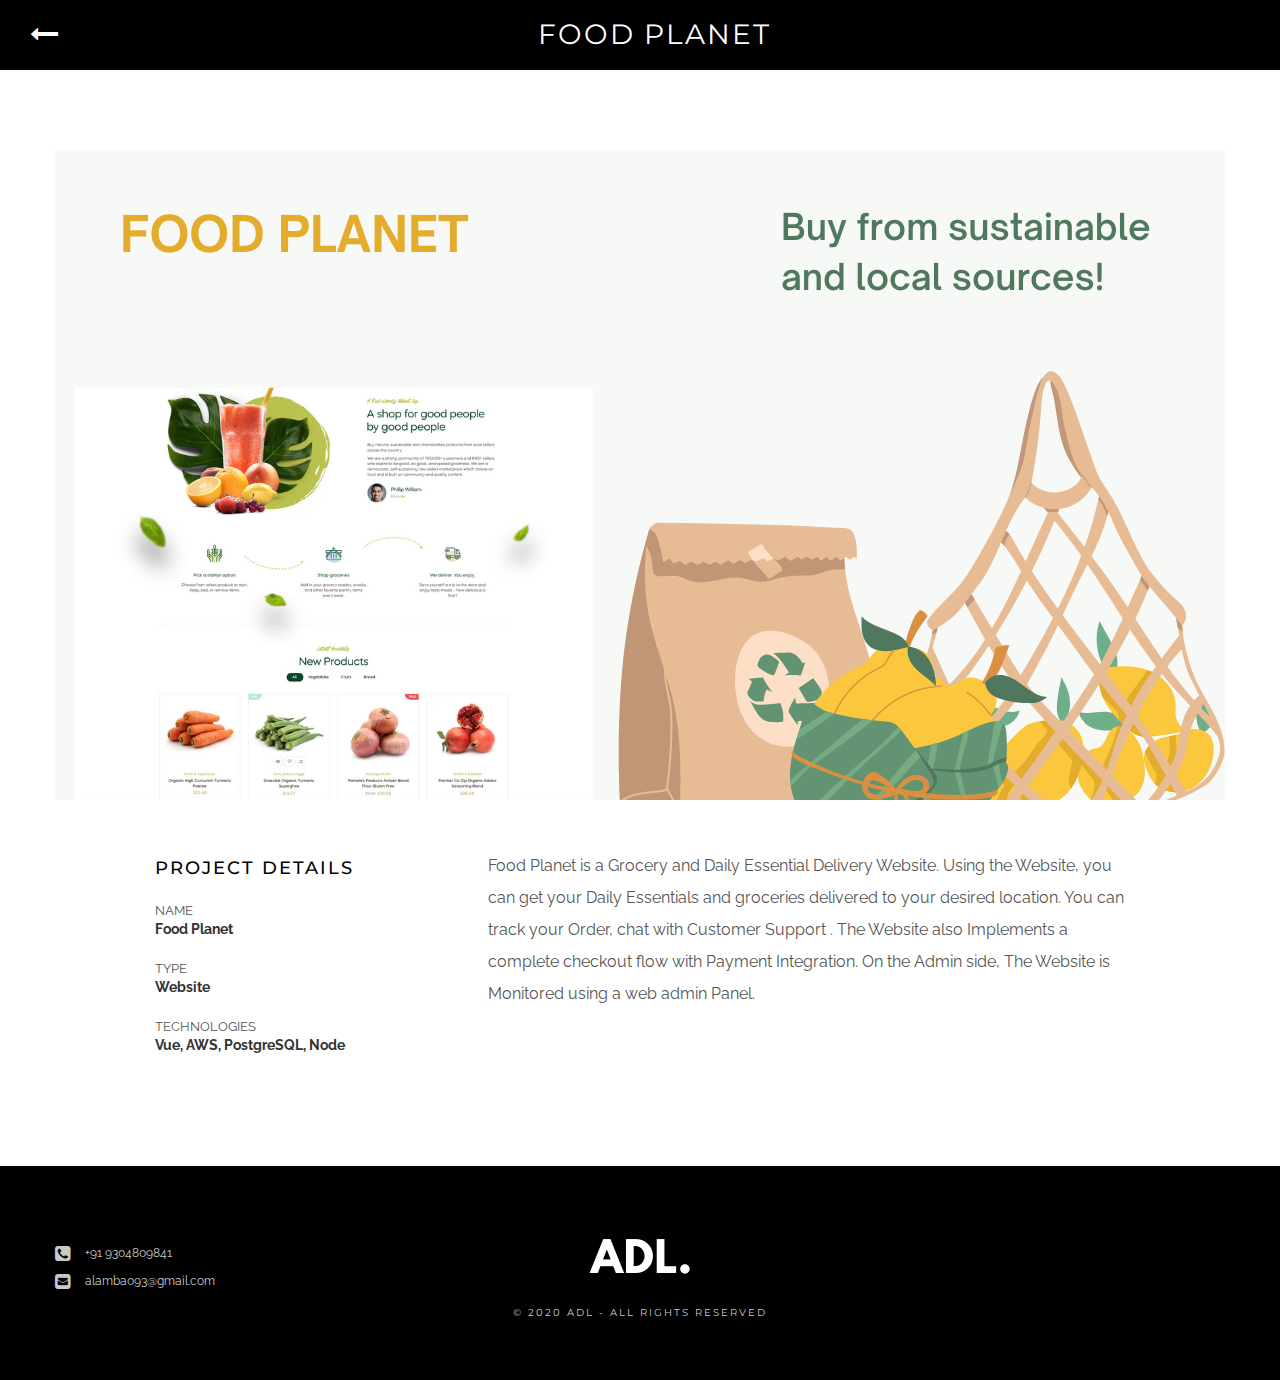
<file: FoodPlanet.html>
<!DOCTYPE html>
<html lang="en">

<head>
    <meta charset="utf-8">
    <meta http-equiv="X-UA-Compatible" content="IE=edge">
    <meta name="viewport" content="width=device-width, initial-scale=1">
    <meta http-equiv="Pragma" content="no-cache">
    <meta http-equiv="Expires" content="-1">
    <title>ADL: Personal Website</title>
    <!-- Google Fonts -->
    <link href="https://fonts.googleapis.com/css?family=Montserrat|Raleway&amp;subset=latin-ext" rel="stylesheet">
    <!-- CSS Libraries -->
    <link href="assets/css/libs.css" rel="stylesheet">
    <!-- Theme styles -->
    <link href="assets/css/app.css" rel="stylesheet">
    <!-- HTML5 shim and Respond.js for IE8 support of HTML5 elements and media queries -->
    <!-- WARNING: Respond.js doesn't work if you view the page via file:// -->
    <!--[if lt IE 9]>
      <script src="https://oss.maxcdn.com/html5shiv/3.7.3/html5shiv.min.js"></script>
      <script src="https://oss.maxcdn.com/respond/1.4.2/respond.min.js"></script>
    <![endif]-->
</head>

<body>
    <div id="tej" class="blog-post-page">
        <!-- Preloader-->
        <div class="Preloader" id="Preloader"></div>
        <!-- /Preloader-->
        <div class="Topbar">
            <div class="Topbar__goback">
                <a href="index.html"><i class="fa fa-long-arrow-left" aria-hidden="true"></i></a>
            </div>
            <div class="Topbar__title">
                Food Planet
            </div>
        </div>
        <section id="Project-page" class="project-page space-from-topbar">
            <div class="section--basic">
                <div class="container">
                    <div class="row">
                        <div class="col-sm-12">
                            <div class="project-image">
                                <img src="./assets/images/foodplanet.png" alt="Project Image">
                            </div>
                        </div>
                    </div>
                    <div class="row ">
                        <div class="col-sm-10 col-sm-offset-1">
                            <div class="row">
                                <div class="col-sm-3">
                                    <div class="project-details">
                                        <div class="sidebar-headline">
                                            <h4>Project details</h4>
                                        </div>
                                        <div class="project-detail">
                                            <div class="project-detail-label">Name</div>
                                            <div class="project-detail-value">Food Planet</div>
                                        </div>
                                        <div class="project-detail">
                                            <div class="project-detail-label">Type</div>
                                            <div class="project-detail-value">Website</div>
                                        </div>
                                        <div class="project-detail">
                                            <div class="project-detail-label">Technologies</div>
                                            <div class="project-detail-value">Vue, AWS, PostgreSQL, Node</div>
                                        </div>
                                        <!-- <div class="project-detail">
                                            <div class="project-detail-label">Website</div>
                                            <div class="project-detail-value"><a href="#">lukoan.com</a></div>
                                        </div> -->
                                    </div>
                                </div>
                                <div class="col-sm-8 col-sm-offset-1">
                                    <div class="project-description">
                                        <p>Food Planet is a Grocery and Daily Essential Delivery Website.
                                             Using the Website, you can get your Daily Essentials and groceries 
                                             delivered to your desired location. You can track your Order, chat with Customer Support .
                                              The Website also Implements a complete checkout flow with Payment Integration. 
                                              On the Admin side, The Website is Monitored using a web admin Panel.</p>
                                    </div>
                                   
                                </div>
                            </div>
                        </div>
                    </div>
                </div>
            </div>
        </section>
        <!-- Page footer start -->
        <footer>
        <div class="container">
            <div class="flex-row">
                <div class="col-sm-4">
                    <div class="footer-contacts">
                        <div class="footer-contact"><i class="fa fa-phone-square"></i> +91 9304809841</div>
                        <div class="footer-contact"><i class="fa fa-envelope-square"></i> alamba093@gmail.com</div>
                    </div>
                </div>
                <div class="col-sm-4">
                    <img src="assets/images/logo.png" alt="Tej">
                    <div class="copyrights">© 2020 ADL - ALL RIGHTS RESERVED</div>
                </div>
                <!-- <div class="col-sm-4">
                                <div class="footer-socials">
                                    <a href="#"><i class="fa fa-facebook-square" aria-hidden="true"></i></a>
                                    <a href="#"><i class="fa fa-google-plus-square" aria-hidden="true"></i></a>
                                    <a href="#"><i class="fa fa-twitter-square" aria-hidden="true"></i></a>
                                    <a href="#"><i class="fa fa-behance-square" aria-hidden="true"></i></a>
                                    <a href="#"><i class="fa fa-pinterest-square" aria-hidden="true"></i></a>
                                </div>
                            </div> -->
            </div>
        </div>
        </footer>
        <!-- Page footer end -->
    </div>
    <!-- Configuration file -->
    <script src="settings/config.js"></script>
    <script>
    window.Config.page = 'blog';
    </script>

    <!-- Application scripts -->
    <script src="assets/js/app.js"></script>
</body>

</html>
</file>
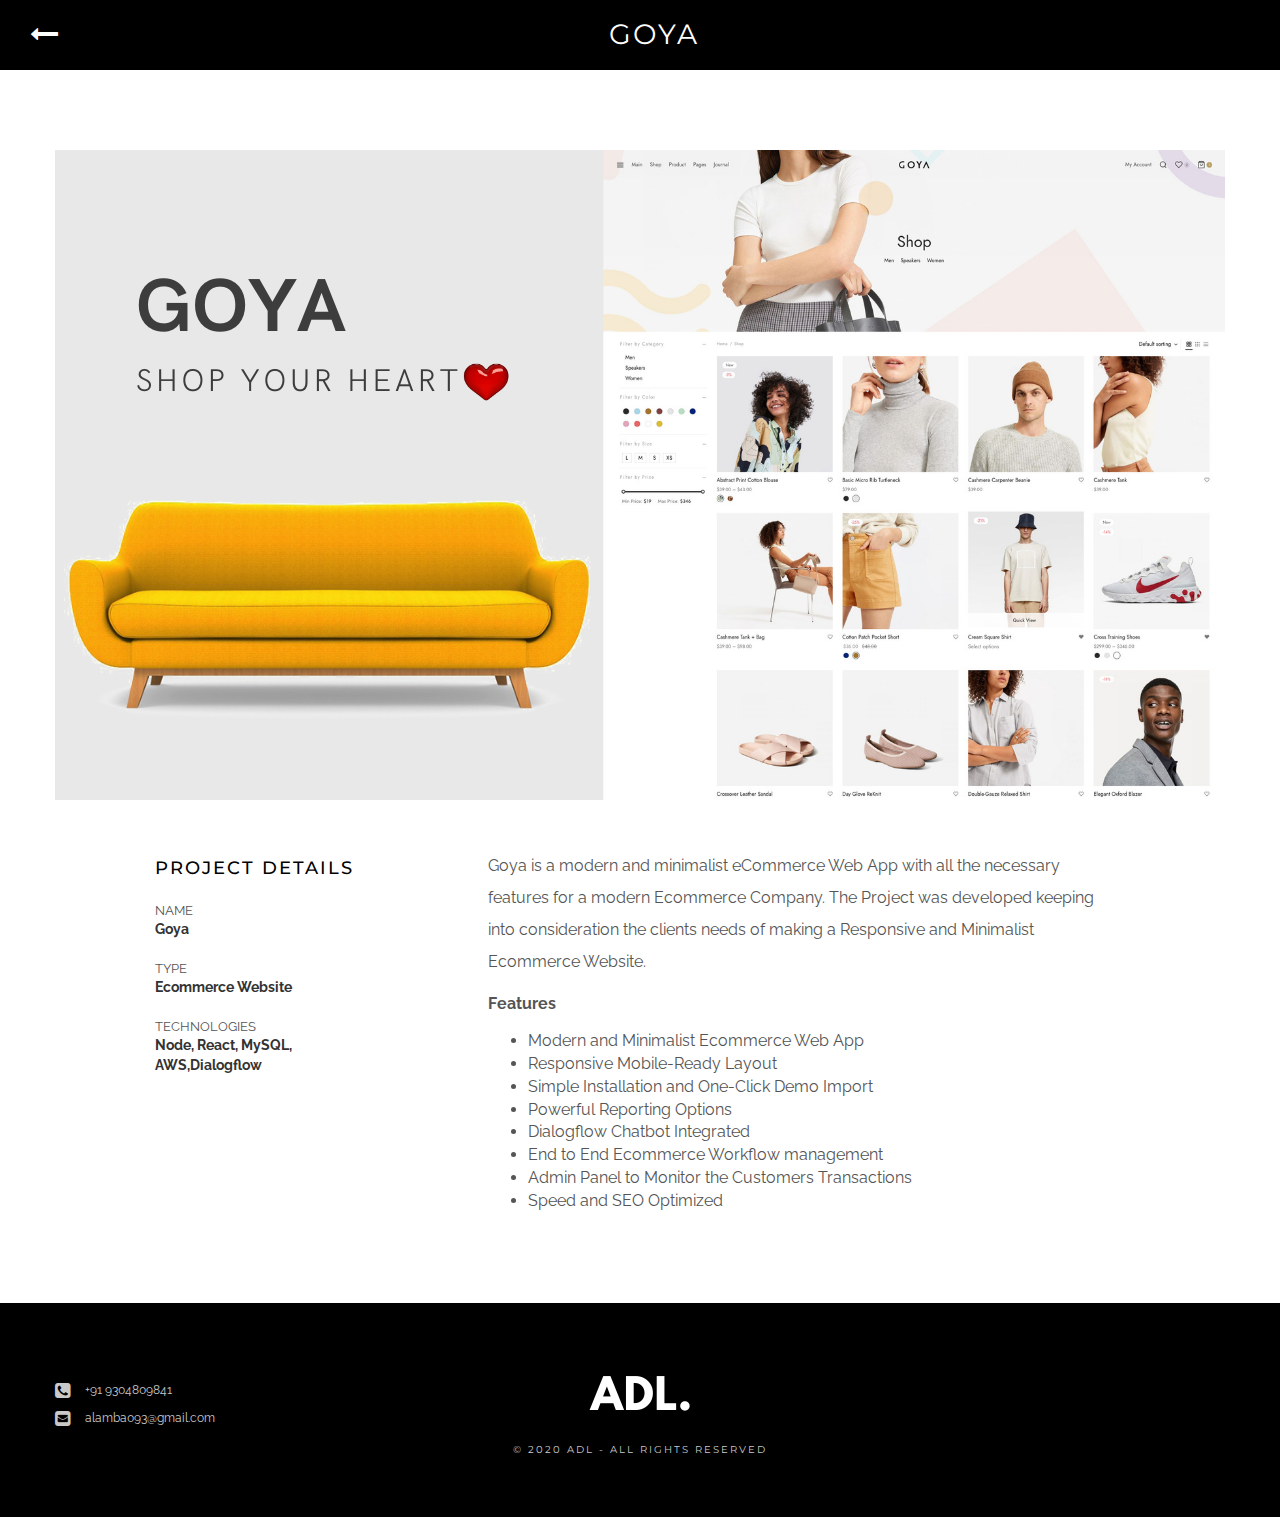
<file: goya.html>
<!DOCTYPE html>
<html lang="en">

<head>
    <meta charset="utf-8">
    <meta http-equiv="X-UA-Compatible" content="IE=edge">
    <meta name="viewport" content="width=device-width, initial-scale=1">
    <meta http-equiv="Pragma" content="no-cache">
    <meta http-equiv="Expires" content="-1">
    <title>ADL: Personal Website</title>
    <!-- Google Fonts -->
    <link href="https://fonts.googleapis.com/css?family=Montserrat|Raleway&amp;subset=latin-ext" rel="stylesheet">
    <!-- CSS Libraries -->
    <link href="assets/css/libs.css" rel="stylesheet">
    <!-- Theme styles -->
    <link href="assets/css/app.css" rel="stylesheet">
    <!-- HTML5 shim and Respond.js for IE8 support of HTML5 elements and media queries -->
    <!-- WARNING: Respond.js doesn't work if you view the page via file:// -->
    <!--[if lt IE 9]>
      <script src="https://oss.maxcdn.com/html5shiv/3.7.3/html5shiv.min.js"></script>
      <script src="https://oss.maxcdn.com/respond/1.4.2/respond.min.js"></script>
    <![endif]-->
</head>

<body>
    <div id="tej" class="blog-post-page">
        <!-- Preloader-->
        <div class="Preloader" id="Preloader"></div>
        <!-- /Preloader-->
        <div class="Topbar">
            <div class="Topbar__goback">
                <a href="index.html"><i class="fa fa-long-arrow-left" aria-hidden="true"></i></a>
            </div>
            <div class="Topbar__title">
                Goya
            </div>
        </div>
        <section id="Project-page" class="project-page space-from-topbar">
            <div class="section--basic">
                <div class="container">
                    <div class="row">
                        <div class="col-sm-12">
                            <div class="project-image">
                                <img src="./assets/images/goya.png" alt="Project Image">
                            </div>
                        </div>
                    </div>
                    <div class="row ">
                        <div class="col-sm-10 col-sm-offset-1">
                            <div class="row">
                                <div class="col-sm-3">
                                    <div class="project-details">
                                        <div class="sidebar-headline">
                                            <h4>Project details</h4>
                                        </div>
                                        <div class="project-detail">
                                            <div class="project-detail-label">Name</div>
                                            <div class="project-detail-value">Goya</div>
                                        </div>
                                        <div class="project-detail">
                                            <div class="project-detail-label">Type</div>
                                            <div class="project-detail-value">Ecommerce Website</div>
                                        </div>
                                        <div class="project-detail">
                                            <div class="project-detail-label">Technologies</div>
                                            <div class="project-detail-value">Node, React, MySQL, AWS,Dialogflow</div>
                                        </div>
                                       
                                    </div>
                                </div>
                                <div class="col-sm-8 col-sm-offset-1">
                                    <div class="project-description">
                                        <p>
                                            Goya is a modern and minimalist eCommerce Web App with all the necessary features
                                             for a modern Ecommerce Company. The Project was developed keeping into consideration the clients needs of making 
                                             a Responsive and Minimalist Ecommerce Website.
                                             
                                             <p><strong>Features</strong></p>
<ul>
    <li>Modern and Minimalist Ecommerce Web App</li>
    <li>Responsive Mobile-Ready Layout</li>
    <li>Simple Installation and One-Click Demo Import</li>
    <li>Powerful Reporting Options</li>
    <li>Dialogflow Chatbot Integrated</li>
    <li>End to End Ecommerce Workflow management</li>
    <li>Admin Panel to Monitor the Customers Transactions</li>
    <li>Speed and SEO Optimized</li>
</ul>
                                        </p>
                                    </div>
                                 
                                </div>
                            </div>
                        </div>
                    </div>
                </div>
            </div>
        </section>
        <!-- Page footer start -->
        <footer>
            <div class="container">
                <div class="flex-row">
                    <div class="col-sm-4">
                        <div class="footer-contacts">
                            <div class="footer-contact"><i class="fa fa-phone-square"></i> +91 9304809841</div>
                            <div class="footer-contact"><i class="fa fa-envelope-square"></i> alamba093@gmail.com</div>
                        </div>
                    </div>
                    <div class="col-sm-4">
                        <img src="assets/images/logo.png" alt="Tej">
                        <div class="copyrights">© 2020 ADL - ALL RIGHTS RESERVED</div>
                    </div>
                    <!-- <div class="col-sm-4">
                        <div class="footer-socials">
                            <a href="#"><i class="fa fa-facebook-square" aria-hidden="true"></i></a>
                            <a href="#"><i class="fa fa-google-plus-square" aria-hidden="true"></i></a>
                            <a href="#"><i class="fa fa-twitter-square" aria-hidden="true"></i></a>
                            <a href="#"><i class="fa fa-behance-square" aria-hidden="true"></i></a>
                            <a href="#"><i class="fa fa-pinterest-square" aria-hidden="true"></i></a>
                        </div>
                    </div> -->
                </div>
            </div>
        </footer>
        <!-- Page footer end -->
    </div>
    <!-- Configuration file -->
    <script src="settings/config.js"></script>
    <script>
    window.Config.page = 'blog';
    </script>

    <!-- Application scripts -->
    <script src="assets/js/app.js"></script>
</body>

</html>
</file>
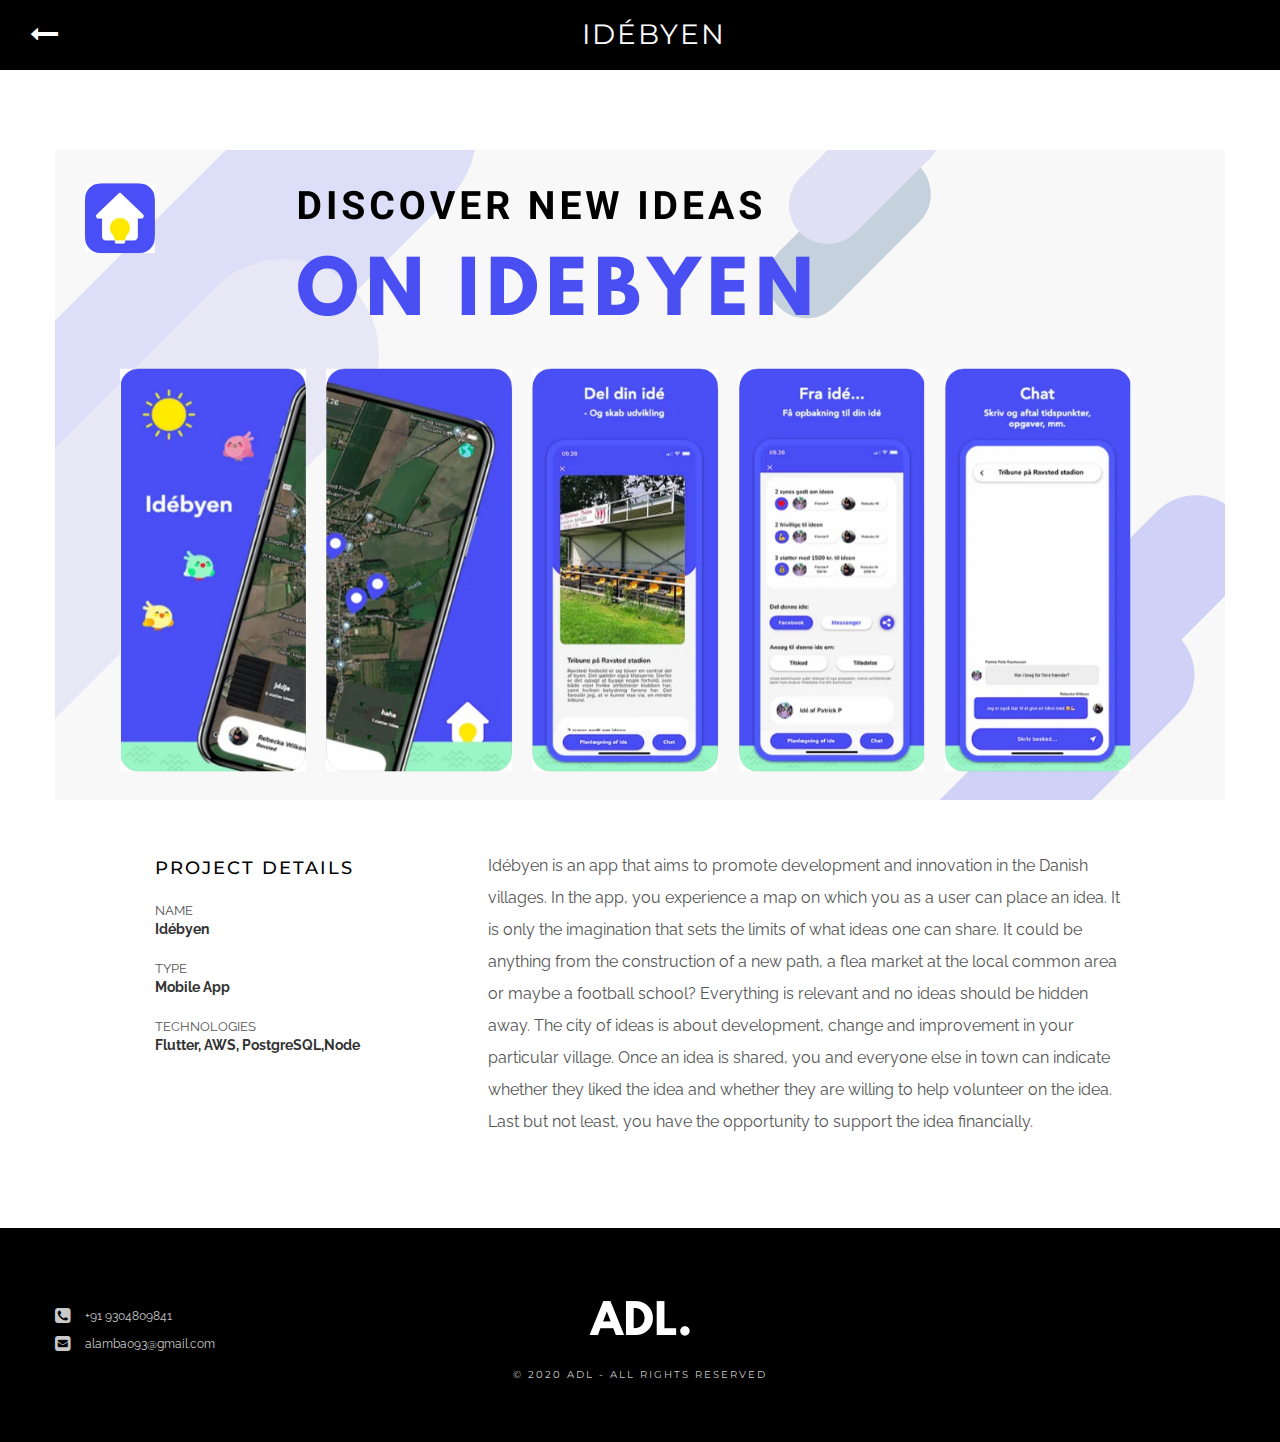
<file: Idebyen.html>
<!DOCTYPE html>
<html lang="en">

<head>
    <meta charset="utf-8">
    <meta http-equiv="X-UA-Compatible" content="IE=edge">
    <meta name="viewport" content="width=device-width, initial-scale=1">
    <meta http-equiv="Pragma" content="no-cache">
    <meta http-equiv="Expires" content="-1">
    <title>ADL: Personal Website</title>
    <!-- Google Fonts -->
    <link href="https://fonts.googleapis.com/css?family=Montserrat|Raleway&amp;subset=latin-ext" rel="stylesheet">
    <!-- CSS Libraries -->
    <link href="assets/css/libs.css" rel="stylesheet">
    <!-- Theme styles -->
    <link href="assets/css/app.css" rel="stylesheet">
    <!-- HTML5 shim and Respond.js for IE8 support of HTML5 elements and media queries -->
    <!-- WARNING: Respond.js doesn't work if you view the page via file:// -->
    <!--[if lt IE 9]>
      <script src="https://oss.maxcdn.com/html5shiv/3.7.3/html5shiv.min.js"></script>
      <script src="https://oss.maxcdn.com/respond/1.4.2/respond.min.js"></script>
    <![endif]-->
</head>

<body>
    <div id="tej" class="blog-post-page">
        <!-- Preloader-->
        <div class="Preloader" id="Preloader"></div>
        <!-- /Preloader-->
        <div class="Topbar">
            <div class="Topbar__goback">
                <a href="index.html"><i class="fa fa-long-arrow-left" aria-hidden="true"></i></a>
            </div>
            <div class="Topbar__title">
                Idébyen
            </div>
        </div>
        <section id="Project-page" class="project-page space-from-topbar">
            <div class="section--basic">
                <div class="container">
                    <div class="row">
                        <div class="col-sm-12">
                            <div class="project-image">
                                <img src="./assets/images/idebyen.png" alt="Project Image">
                            </div>
                        </div>
                    </div>
                    <div class="row ">
                        <div class="col-sm-10 col-sm-offset-1">
                            <div class="row">
                                <div class="col-sm-3">
                                    <div class="project-details">
                                        <div class="sidebar-headline">
                                            <h4>Project details</h4>
                                        </div>
                                        <div class="project-detail">
                                            <div class="project-detail-label">Name</div>
                                            <div class="project-detail-value">Idébyen</div>
                                        </div>
                                        <div class="project-detail">
                                            <div class="project-detail-label">Type</div>
                                            <div class="project-detail-value">Mobile App</div>
                                        </div>
                                        <div class="project-detail">
                                            <div class="project-detail-label">Technologies</div>
                                            <div class="project-detail-value">Flutter, AWS, PostgreSQL,Node</div>
                                        </div>
                                    </div>
                                </div>
                                <div class="col-sm-8 col-sm-offset-1">
                                    <div class="project-description">
                                        <p>
                                            Idébyen is an app that aims to promote development and innovation in the Danish villages.
                                            
                                            In the app, you experience a map on which you as a user can place an idea. It is only the imagination that sets the
                                            limits of what ideas one can share. It could be anything from the construction of a new path, a flea market at the local
                                            common area or maybe a football school? Everything is relevant and no ideas should be hidden away. The city of ideas is
                                            about development, change and improvement in your particular village.
                                            
                                            Once an idea is shared, you and everyone else in town can indicate whether they liked the idea and whether they are
                                            willing to help volunteer on the idea. Last but not least, you have the opportunity to support the idea financially.
                                            
                    
                                            
                                         

                                        </p>
                                    </div>
                                  
                                </div>
                            </div>
                        </div>
                    </div>
                </div>
            </div>
        </section>
        <!-- Page footer start -->
        <footer>
            <div class="container">
                <div class="flex-row">
                    <div class="col-sm-4">
                        <div class="footer-contacts">
                            <div class="footer-contact"><i class="fa fa-phone-square"></i> +91 9304809841</div>
                            <div class="footer-contact"><i class="fa fa-envelope-square"></i> alamba093@gmail.com</div>
                        </div>
                    </div>
                    <div class="col-sm-4">
                        <img src="assets/images/logo.png" alt="Tej">
                        <div class="copyrights">© 2020 ADL - ALL RIGHTS RESERVED</div>
                    </div>
                    <!-- <div class="col-sm-4">
                                    <div class="footer-socials">
                                        <a href="#"><i class="fa fa-facebook-square" aria-hidden="true"></i></a>
                                        <a href="#"><i class="fa fa-google-plus-square" aria-hidden="true"></i></a>
                                        <a href="#"><i class="fa fa-twitter-square" aria-hidden="true"></i></a>
                                        <a href="#"><i class="fa fa-behance-square" aria-hidden="true"></i></a>
                                        <a href="#"><i class="fa fa-pinterest-square" aria-hidden="true"></i></a>
                                    </div>
                                </div> -->
                </div>
            </div>
        </footer>
        <!-- Page footer end -->
    </div>
    <!-- Configuration file -->
    <script src="settings/config.js"></script>
    <script>
    window.Config.page = 'blog';
    </script>

    <!-- Application scripts -->
    <script src="assets/js/app.js"></script>
</body>

</html>
</file>
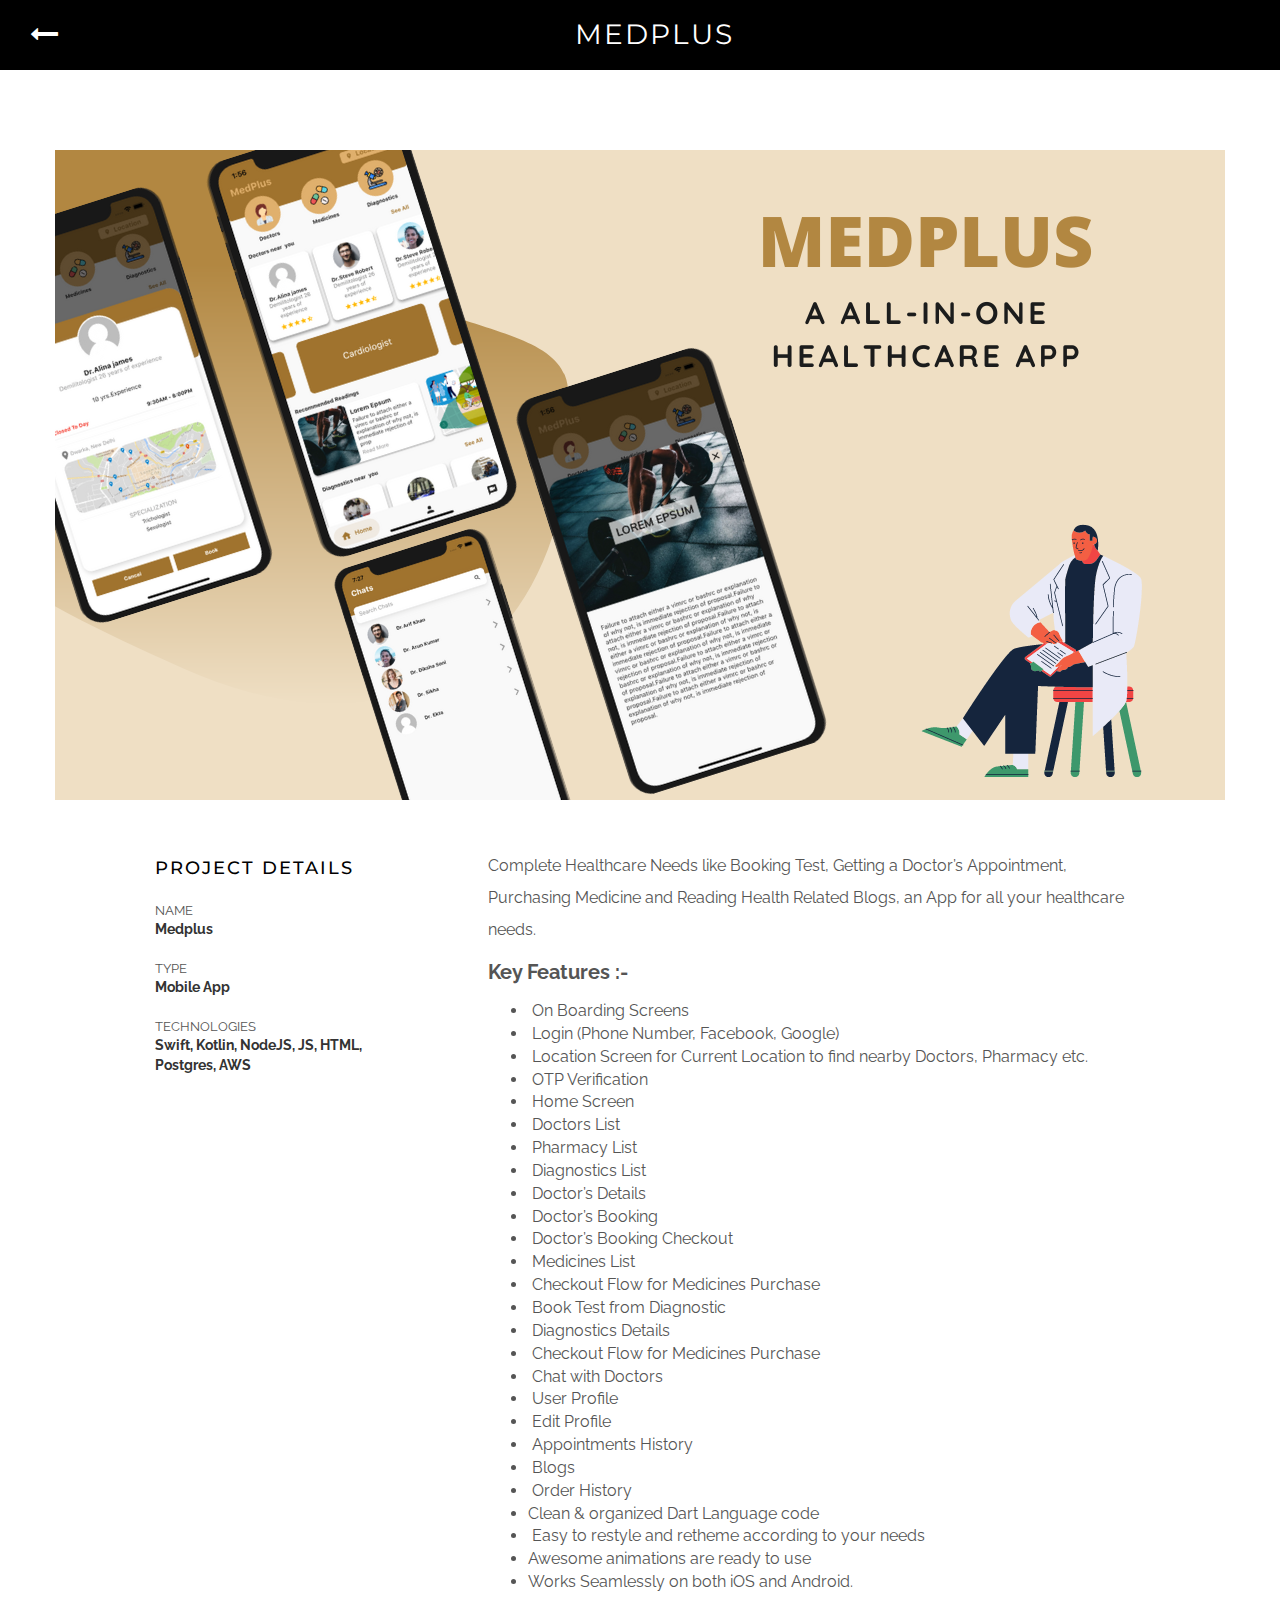
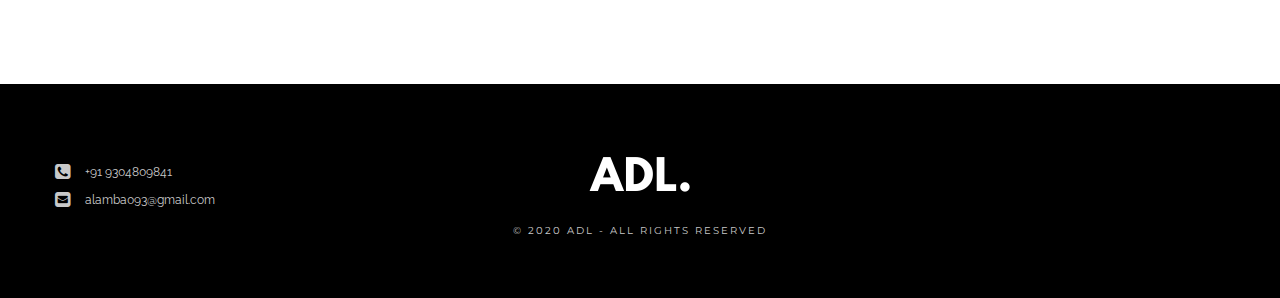
<file: medplus.html>
<!DOCTYPE html>
<html lang="en">

<head>
    <meta charset="utf-8">
    <meta http-equiv="X-UA-Compatible" content="IE=edge">
    <meta name="viewport" content="width=device-width, initial-scale=1">
    <meta http-equiv="Pragma" content="no-cache">
    <meta http-equiv="Expires" content="-1">
    <title>ADL: Personal Website</title>
    <!-- Google Fonts -->
    <link href="https://fonts.googleapis.com/css?family=Montserrat|Raleway&amp;subset=latin-ext" rel="stylesheet">
    <!-- CSS Libraries -->
    <link href="assets/css/libs.css" rel="stylesheet">
    <!-- Theme styles -->
    <link href="assets/css/app.css" rel="stylesheet">
    <!-- HTML5 shim and Respond.js for IE8 support of HTML5 elements and media queries -->
    <!-- WARNING: Respond.js doesn't work if you view the page via file:// -->
    <!--[if lt IE 9]>
      <script src="https://oss.maxcdn.com/html5shiv/3.7.3/html5shiv.min.js"></script>
      <script src="https://oss.maxcdn.com/respond/1.4.2/respond.min.js"></script>
    <![endif]-->
</head>

<body>
    <div id="tej" class="blog-post-page">
        <!-- Preloader-->
        <div class="Preloader" id="Preloader"></div>
        <!-- /Preloader-->
        <div class="Topbar">
            <div class="Topbar__goback">
                <a href="index.html"><i class="fa fa-long-arrow-left" aria-hidden="true"></i></a>
            </div>
            <div class="Topbar__title">
                Medplus
            </div>
        </div>
        <section id="Project-page" class="project-page space-from-topbar">
            <div class="section--basic">
                <div class="container">
                    <div class="row">
                        <div class="col-sm-12">
                            <div class="project-image">
                                <img src="./assets/images/medplus.png" alt="Project Image">
                            </div>
                        </div>
                    </div>
                    <div class="row ">
                        <div class="col-sm-10 col-sm-offset-1">
                            <div class="row">
                                <div class="col-sm-3">
                                    <div class="project-details">
                                        <div class="sidebar-headline">
                                            <h4>Project details</h4>
                                        </div>
                                        <div class="project-detail">
                                            <div class="project-detail-label">Name</div>
                                            <div class="project-detail-value">Medplus</div>
                                        </div>
                                        <div class="project-detail">
                                            <div class="project-detail-label">Type</div>
                                            <div class="project-detail-value">Mobile App </div>
                                        </div>
                                        <div class="project-detail">
                                            <div class="project-detail-label">Technologies</div>
                                            <div class="project-detail-value">Swift, Kotlin, NodeJS, JS, HTML, Postgres, AWS</div>
                                        </div>
                                    </div>
                                </div>
                                <div class="col-sm-8 col-sm-offset-1">
                                    <div class="project-description">
                                    <p>Complete Healthcare Needs like Booking Test, Getting a Doctor&rsquo;s Appointment, Purchasing Medicine and Reading
                                        Health Related Blogs, an App for all your healthcare needs.</p>
                                    <p><span style="font-size: 20px;"><strong>Key Features</strong><strong>&nbsp;:-</strong></span> </p>
                                    <ul>
                                        <li>&nbsp;On Boarding Screens&nbsp;</li>
                                        <li>&nbsp;Login (Phone Number, Facebook, Google)</li>
                                        <li>&nbsp;Location Screen for Current Location to find nearby Doctors, Pharmacy etc.</li>
                                        <li>&nbsp;OTP Verification &nbsp;</li>
                                        <li>&nbsp;Home Screen &nbsp; &nbsp;&nbsp;</li>
                                        <li>&nbsp;Doctors List&nbsp;</li>
                                        <li>&nbsp;Pharmacy List&nbsp;</li>
                                        <li>&nbsp;Diagnostics List &nbsp; &nbsp; &nbsp; &nbsp; &nbsp; &nbsp; &nbsp; &nbsp;&nbsp;</li>
                                        <li>&nbsp;Doctor&rsquo;s Details &nbsp; &nbsp;&nbsp;</li>
                                        <li>&nbsp;Doctor&rsquo;s Booking &nbsp; &nbsp; &nbsp;&nbsp;</li>
                                        <li>&nbsp;Doctor&rsquo;s Booking Checkout &nbsp; &nbsp;</li>
                                        <li>&nbsp;Medicines List &nbsp; &nbsp; &nbsp; &nbsp;&nbsp;</li>
                                        <li>&nbsp;Checkout Flow for Medicines Purchase &nbsp; &nbsp; &nbsp; &nbsp; &nbsp; &nbsp;&nbsp;</li>
                                        <li>&nbsp;Book Test from Diagnostic &nbsp; &nbsp; &nbsp; &nbsp; &nbsp; &nbsp;&nbsp;</li>
                                        <li>&nbsp;Diagnostics Details &nbsp; &nbsp; &nbsp; &nbsp; &nbsp; &nbsp; &nbsp;</li>
                                        <li>&nbsp;Checkout Flow for Medicines Purchase &nbsp; &nbsp; &nbsp; &nbsp; &nbsp; &nbsp;</li>
                                        <li>&nbsp;Chat with Doctors &nbsp; &nbsp; &nbsp; &nbsp;&nbsp;</li>
                                        <li>&nbsp;User Profile &nbsp; &nbsp; &nbsp; &nbsp; &nbsp; &nbsp; &nbsp; &nbsp; &nbsp;&nbsp;</li>
                                        <li>&nbsp;Edit Profile &nbsp; &nbsp; &nbsp; &nbsp; &nbsp; &nbsp;&nbsp;</li>
                                        <li>&nbsp;Appointments History &nbsp; &nbsp; &nbsp; &nbsp; &nbsp; &nbsp; &nbsp; &nbsp; &nbsp;&nbsp;</li>
                                        <li>&nbsp;Blogs &nbsp; &nbsp; &nbsp; &nbsp; &nbsp; &nbsp; &nbsp; &nbsp;&nbsp;</li>
                                        <li>&nbsp;Order History &nbsp; &nbsp; &nbsp; &nbsp; &nbsp; &nbsp; &nbsp; &nbsp; &nbsp;</li>
                                        <li>Clean &amp; organized Dart Language code &nbsp; &nbsp; &nbsp; &nbsp; &nbsp; &nbsp; &nbsp; &nbsp;&nbsp;</li>
                                        <li>&nbsp;Easy to restyle and retheme according to your needs &nbsp; &nbsp; &nbsp; &nbsp; &nbsp; &nbsp; &nbsp;
                                            &nbsp;&nbsp;</li>
                                        <li>Awesome animations are ready to use &nbsp; &nbsp; &nbsp; &nbsp; &nbsp; &nbsp; &nbsp; &nbsp;&nbsp;</li>
                                        <li>Works Seamlessly on both iOS and Android.</li>
                                    </ul>
                                    
                                </div>
                            </div>
                        </div>
                    </div>
                </div>
            </div>
        </section>
        <!-- Page footer start -->
        <footer>
            <div class="container">
                <div class="flex-row">
                    <div class="col-sm-4">
                        <div class="footer-contacts">
                            <div class="footer-contact"><i class="fa fa-phone-square"></i> +91 9304809841</div>
                            <div class="footer-contact"><i class="fa fa-envelope-square"></i> alamba093@gmail.com</div>
                        </div>
                    </div>
                    <div class="col-sm-4">
                        <img src="assets/images/logo.png" alt="Tej">
                        <div class="copyrights">© 2020 ADL - ALL RIGHTS RESERVED</div>
                    </div>
                    <!-- <div class="col-sm-4">
                                    <div class="footer-socials">
                                        <a href="#"><i class="fa fa-facebook-square" aria-hidden="true"></i></a>
                                        <a href="#"><i class="fa fa-google-plus-square" aria-hidden="true"></i></a>
                                        <a href="#"><i class="fa fa-twitter-square" aria-hidden="true"></i></a>
                                        <a href="#"><i class="fa fa-behance-square" aria-hidden="true"></i></a>
                                        <a href="#"><i class="fa fa-pinterest-square" aria-hidden="true"></i></a>
                                    </div>
                                </div> -->
                </div>
            </div>
        </footer>
        <!-- Page footer end -->
    </div>
    <!-- Configuration file -->
    <script src="settings/config.js"></script>
    <script>
    window.Config.page = 'blog';
    </script>

    <!-- Application scripts -->
    <script src="assets/js/app.js"></script>
</body>

</html>
</file>
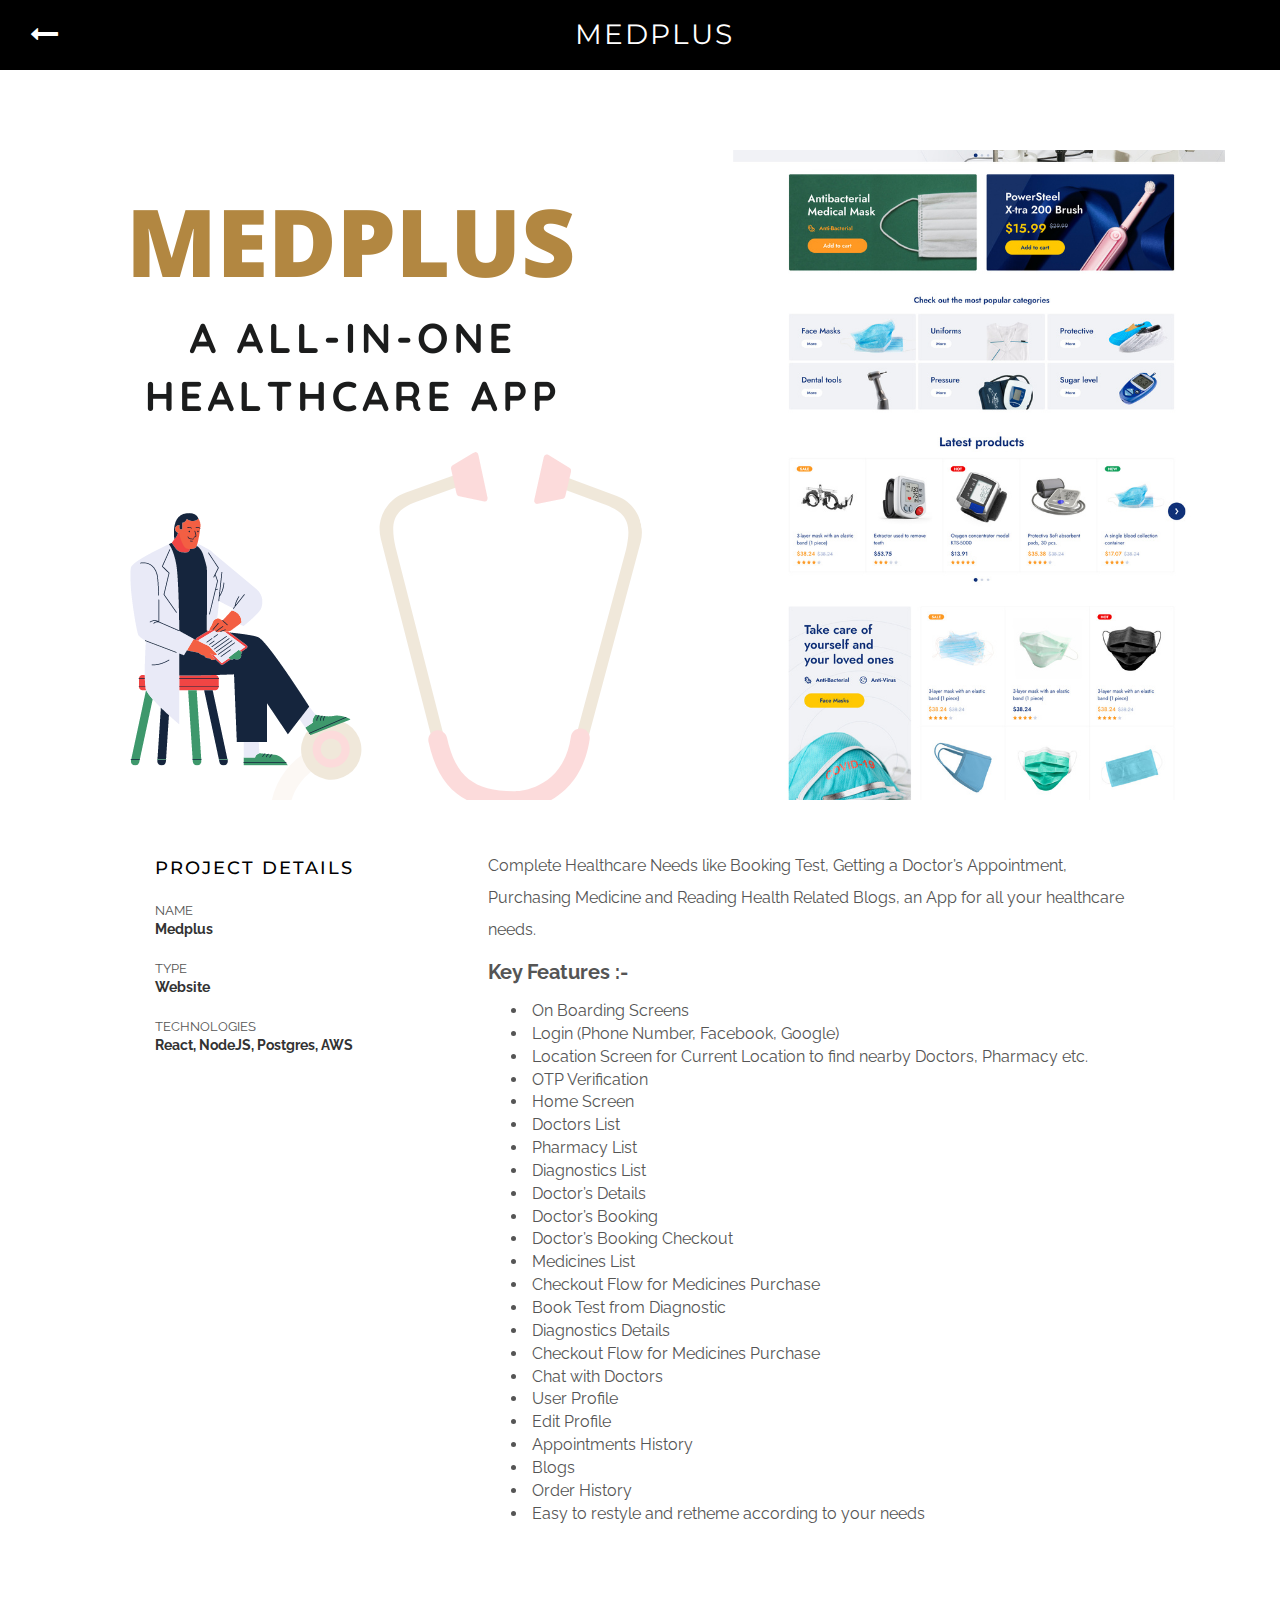
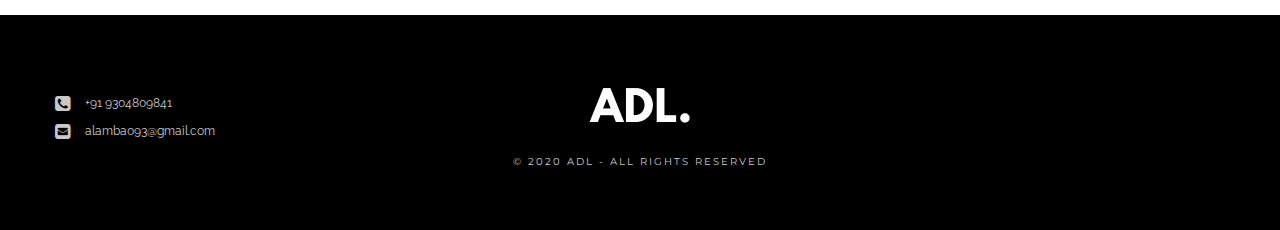
<file: medplusw.html>
<!DOCTYPE html>
<html lang="en">

<head>
    <meta charset="utf-8">
    <meta http-equiv="X-UA-Compatible" content="IE=edge">
    <meta name="viewport" content="width=device-width, initial-scale=1">
    <meta http-equiv="Pragma" content="no-cache">
    <meta http-equiv="Expires" content="-1">
    <title>ADL: Personal Website</title>
    <!-- Google Fonts -->
    <link href="https://fonts.googleapis.com/css?family=Montserrat|Raleway&amp;subset=latin-ext" rel="stylesheet">
    <!-- CSS Libraries -->
    <link href="assets/css/libs.css" rel="stylesheet">
    <!-- Theme styles -->
    <link href="assets/css/app.css" rel="stylesheet">
    <!-- HTML5 shim and Respond.js for IE8 support of HTML5 elements and media queries -->
    <!-- WARNING: Respond.js doesn't work if you view the page via file:// -->
    <!--[if lt IE 9]>
      <script src="https://oss.maxcdn.com/html5shiv/3.7.3/html5shiv.min.js"></script>
      <script src="https://oss.maxcdn.com/respond/1.4.2/respond.min.js"></script>
    <![endif]-->
</head>

<body>
    <div id="tej" class="blog-post-page">
        <!-- Preloader-->
        <div class="Preloader" id="Preloader"></div>
        <!-- /Preloader-->
        <div class="Topbar">
            <div class="Topbar__goback">
                <a href="index.html"><i class="fa fa-long-arrow-left" aria-hidden="true"></i></a>
            </div>
            <div class="Topbar__title">
                Medplus
            </div>
        </div>
        <section id="Project-page" class="project-page space-from-topbar">
            <div class="section--basic">
                <div class="container">
                    <div class="row">
                        <div class="col-sm-12">
                            <div class="project-image">
                                <img src="./assets/images/medplusw.png" alt="Project Image">
                            </div>
                        </div>
                    </div>
                    <div class="row ">
                        <div class="col-sm-10 col-sm-offset-1">
                            <div class="row">
                                <div class="col-sm-3">
                                    <div class="project-details">
                                        <div class="sidebar-headline">
                                            <h4>Project details</h4>
                                        </div>
                                        <div class="project-detail">
                                            <div class="project-detail-label">Name</div>
                                            <div class="project-detail-value">Medplus</div>
                                        </div>
                                        <div class="project-detail">
                                            <div class="project-detail-label">Type</div>
                                            <div class="project-detail-value">Website</div>
                                        </div>
                                        <div class="project-detail">
                                            <div class="project-detail-label">Technologies</div>
                                            <div class="project-detail-value">React, NodeJS, Postgres, AWS</div>
                                        </div>
                                    </div>
                                </div>
                                <div class="col-sm-8 col-sm-offset-1">
                                    <div class="project-description">
                                    <p>Complete Healthcare Needs like Booking Test, Getting a Doctor&rsquo;s Appointment, Purchasing Medicine and Reading
                                        Health Related Blogs, an App for all your healthcare needs.</p>
                                    <p><span style="font-size: 20px;"><strong>Key Features</strong><strong>&nbsp;:-</strong></span> </p>
                                    <ul>
                                        <li>&nbsp;On Boarding Screens&nbsp;</li>
                                        <li>&nbsp;Login (Phone Number, Facebook, Google)</li>
                                        <li>&nbsp;Location Screen for Current Location to find nearby Doctors, Pharmacy etc.</li>
                                        <li>&nbsp;OTP Verification &nbsp;</li>
                                        <li>&nbsp;Home Screen &nbsp; &nbsp;&nbsp;</li>
                                        <li>&nbsp;Doctors List&nbsp;</li>
                                        <li>&nbsp;Pharmacy List&nbsp;</li>
                                        <li>&nbsp;Diagnostics List &nbsp; &nbsp; &nbsp; &nbsp; &nbsp; &nbsp; &nbsp; &nbsp;&nbsp;</li>
                                        <li>&nbsp;Doctor&rsquo;s Details &nbsp; &nbsp;&nbsp;</li>
                                        <li>&nbsp;Doctor&rsquo;s Booking &nbsp; &nbsp; &nbsp;&nbsp;</li>
                                        <li>&nbsp;Doctor&rsquo;s Booking Checkout &nbsp; &nbsp;</li>
                                        <li>&nbsp;Medicines List &nbsp; &nbsp; &nbsp; &nbsp;&nbsp;</li>
                                        <li>&nbsp;Checkout Flow for Medicines Purchase &nbsp; &nbsp; &nbsp; &nbsp; &nbsp; &nbsp;&nbsp;</li>
                                        <li>&nbsp;Book Test from Diagnostic &nbsp; &nbsp; &nbsp; &nbsp; &nbsp; &nbsp;&nbsp;</li>
                                        <li>&nbsp;Diagnostics Details &nbsp; &nbsp; &nbsp; &nbsp; &nbsp; &nbsp; &nbsp;</li>
                                        <li>&nbsp;Checkout Flow for Medicines Purchase &nbsp; &nbsp; &nbsp; &nbsp; &nbsp; &nbsp;</li>
                                        <li>&nbsp;Chat with Doctors &nbsp; &nbsp; &nbsp; &nbsp;&nbsp;</li>
                                        <li>&nbsp;User Profile &nbsp; &nbsp; &nbsp; &nbsp; &nbsp; &nbsp; &nbsp; &nbsp; &nbsp;&nbsp;</li>
                                        <li>&nbsp;Edit Profile &nbsp; &nbsp; &nbsp; &nbsp; &nbsp; &nbsp;&nbsp;</li>
                                        <li>&nbsp;Appointments History &nbsp; &nbsp; &nbsp; &nbsp; &nbsp; &nbsp; &nbsp; &nbsp; &nbsp;&nbsp;</li>
                                        <li>&nbsp;Blogs &nbsp; &nbsp; &nbsp; &nbsp; &nbsp; &nbsp; &nbsp; &nbsp;&nbsp;</li>
                                        <li>&nbsp;Order History &nbsp; &nbsp; &nbsp; &nbsp; &nbsp; &nbsp; &nbsp; &nbsp; &nbsp;</li>
                                    
                                        <li>&nbsp;Easy to restyle and retheme according to your needs &nbsp; &nbsp; &nbsp; &nbsp; &nbsp; &nbsp; &nbsp;
                                            &nbsp;&nbsp;</li>
                                       
                                        
                                    </ul>
                                    
                                </div>
                            </div>
                        </div>
                    </div>
                </div>
            </div>
        </section>
        <!-- Page footer start -->
        <footer>
            <div class="container">
                <div class="flex-row">
                    <div class="col-sm-4">
                        <div class="footer-contacts">
                            <div class="footer-contact"><i class="fa fa-phone-square"></i> +91 9304809841</div>
                            <div class="footer-contact"><i class="fa fa-envelope-square"></i> alamba093@gmail.com</div>
                        </div>
                    </div>
                    <div class="col-sm-4">
                        <img src="assets/images/logo.png" alt="Tej">
                        <div class="copyrights">© 2020 ADL - ALL RIGHTS RESERVED</div>
                    </div>
                    <!-- <div class="col-sm-4">
                                    <div class="footer-socials">
                                        <a href="#"><i class="fa fa-facebook-square" aria-hidden="true"></i></a>
                                        <a href="#"><i class="fa fa-google-plus-square" aria-hidden="true"></i></a>
                                        <a href="#"><i class="fa fa-twitter-square" aria-hidden="true"></i></a>
                                        <a href="#"><i class="fa fa-behance-square" aria-hidden="true"></i></a>
                                        <a href="#"><i class="fa fa-pinterest-square" aria-hidden="true"></i></a>
                                    </div>
                                </div> -->
                </div>
            </div>
        </footer>
        <!-- Page footer end -->
    </div>
    <!-- Configuration file -->
    <script src="settings/config.js"></script>
    <script>
    window.Config.page = 'blog';
    </script>

    <!-- Application scripts -->
    <script src="assets/js/app.js"></script>
</body>

</html>
</file>
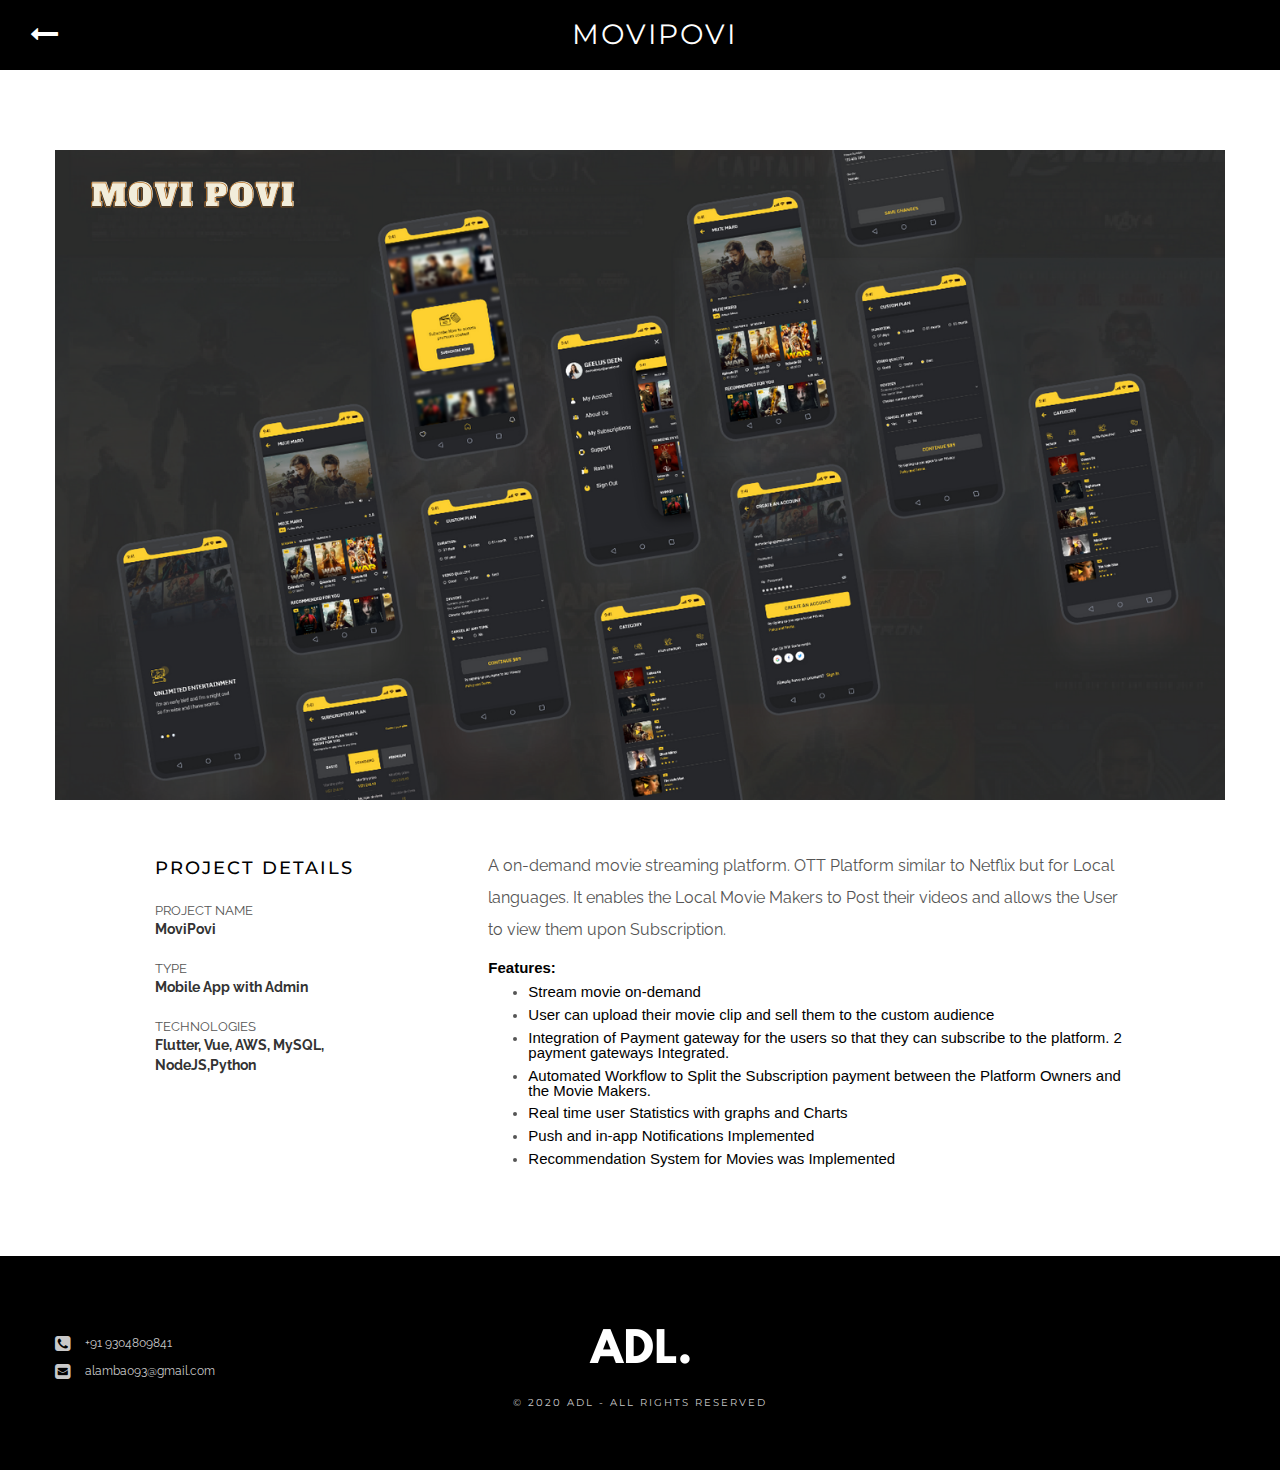
<file: MoviPovi.html>
<!DOCTYPE html>
<html lang="en">

<head>
    <meta charset="utf-8">
    <meta http-equiv="X-UA-Compatible" content="IE=edge">
    <meta name="viewport" content="width=device-width, initial-scale=1">
    <meta http-equiv="Pragma" content="no-cache">
    <meta http-equiv="Expires" content="-1">
    <title>ADL: Personal Website</title>
    <!-- Google Fonts -->
    <link href="https://fonts.googleapis.com/css?family=Montserrat|Raleway&amp;subset=latin-ext" rel="stylesheet">
    <!-- CSS Libraries -->
    <link href="assets/css/libs.css" rel="stylesheet">
    <!-- Theme styles -->
    <link href="assets/css/app.css" rel="stylesheet">
    <!-- HTML5 shim and Respond.js for IE8 support of HTML5 elements and media queries -->
    <!-- WARNING: Respond.js doesn't work if you view the page via file:// -->
    <!--[if lt IE 9]>
      <script src="https://oss.maxcdn.com/html5shiv/3.7.3/html5shiv.min.js"></script>
      <script src="https://oss.maxcdn.com/respond/1.4.2/respond.min.js"></script>
    <![endif]-->
</head>

<body>
    <div id="tej" class="blog-post-page">
        <!-- Preloader-->
        <div class="Preloader" id="Preloader"></div>
        <!-- /Preloader-->
        <div class="Topbar">
            <div class="Topbar__goback">
                <a href="index.html"><i class="fa fa-long-arrow-left" aria-hidden="true"></i></a>
            </div>
            <div class="Topbar__title">
                MoviPovi
            </div>
        </div>
        <section id="Project-page" class="project-page space-from-topbar">
            <div class="section--basic">
                <div class="container">
                    <div class="row">
                        <div class="col-sm-12">
                            <div class="project-image">
                                <img src="./assets/images/movipovi.png" alt="Project Image">
                            </div>
                        </div>
                    </div>
                    <div class="row ">
                        <div class="col-sm-10 col-sm-offset-1">
                            <div class="row">
                                <div class="col-sm-3">
                                    <div class="project-details">
                                        <div class="sidebar-headline">
                                            <h4>Project details</h4>
                                        </div>
                                        <div class="project-detail">
                                            <div class="project-detail-label">Project Name</div>
                                            <div class="project-detail-value">MoviPovi</div>
                                        </div>
                                        <div class="project-detail">
                                            <div class="project-detail-label">Type</div>
                                            <div class="project-detail-value">Mobile App with Admin</div>
                                        </div>
                                        <div class="project-detail">
                                            <div class="project-detail-label">Technologies</div>
                                            <div class="project-detail-value">Flutter, Vue, AWS, MySQL, NodeJS,Python</div>
                                        </div>
                                        <!-- <div class="project-detail">
                                            <div class="project-detail-label">Website</div>
                                            <div class="project-detail-value"><a href="#">lukoan.com</a></div>
                                        </div> -->
                                    </div>
                                </div>
                                <div class="col-sm-8 col-sm-offset-1">
                                    <div class="project-description">
                                        <p>A on-demand movie streaming platform. OTT Platform similar to Netflix but for Local languages. It enables the Local
                                        Movie Makers to Post their videos and allows the User to view them upon Subscription.</p>
                                    </div>

                                    <p
                                        style='margin-bottom: 0in;color: #000000;line-height: 115%;text-align: left;background: #ffffff;font-family: "Arial", serif;font-size:15px;margin-top: 0.14in;'>
                                        <strong>Features:</strong></p>
                                    <ul>
                                        <li>
                                            <p
                                                style='margin-bottom: 0in;color: #000000;line-height: 100%;text-align: left;background: #ffffff;font-family: "Arial", serif;font-size:15px;margin-top: 0.07in;'>
                                                Stream movie on-demand</p>
                                        </li>
                                        <li>
                                            <p
                                                style='margin-bottom: 0in;color: #000000;line-height: 100%;text-align: left;background: #ffffff;font-family: "Arial", serif;font-size:15px;margin-top: 0.07in;'>
                                                User can upload their movie clip and sell them to the custom audience</p>
                                        </li>
                                        <li>
                                            <p
                                                style='margin-bottom: 0in;color: #000000;line-height: 100%;text-align: left;background: #ffffff;font-family: "Arial", serif;font-size:15px;margin-top: 0.07in;'>
                                                Integration of Payment gateway for the users so that they can subscribe to the platform. 2 payment gateways
                                                Integrated.</p>
                                        </li>
                                        <li>
                                            <p
                                                style='margin-bottom: 0in;color: #000000;line-height: 100%;text-align: left;background: #ffffff;font-family: "Arial", serif;font-size:15px;margin-top: 0.07in;'>
                                                Automated Workflow to Split the Subscription payment between the Platform Owners and the Movie Makers.</p>
                                        </li>
                                        <li>
                                            <p
                                                style='margin-bottom: 0in;color: #000000;line-height: 100%;text-align: left;background: #ffffff;font-family: "Arial", serif;font-size:15px;margin-top: 0.07in;'>
                                                Real time user Statistics with graphs and Charts</p>
                                        </li>
                                        <li>
                                            <p
                                                style='margin-bottom: 0in;color: #000000;line-height: 100%;text-align: left;background: #ffffff;font-family: "Arial", serif;font-size:15px;margin-top: 0.07in;'>
                                                Push and in-app Notifications Implemented</p>
                                        </li>
                                        <li>
                                            <p
                                                style='margin-bottom: 0in;color: #000000;line-height: 100%;text-align: left;background: #ffffff;font-family: "Arial", serif;font-size:15px;margin-top: 0.07in;'>
                                                Recommendation System for Movies was Implemented</p>
                                        </li>
                                    </ul>
                                    <!-- <div class="project-naviagtion">
                                        <a href="#"><i class="fa fa-chevron-left" aria-hidden="true"></i></a>
                                        <a href="project-list.html"><i class="fa fa-th-list" aria-hidden="true"></i></a>
                                        <a href="#"><i class="fa fa-chevron-right" aria-hidden="true"></i></a>
                                    </div> -->
                                </div>
                            </div>
                        </div>
                    </div>
                </div>
            </div>
        </section>
        <!-- Page footer start -->
        <footer>
        <div class="container">
            <div class="flex-row">
                <div class="col-sm-4">
                    <div class="footer-contacts">
                        <div class="footer-contact"><i class="fa fa-phone-square"></i> +91 9304809841</div>
                        <div class="footer-contact"><i class="fa fa-envelope-square"></i> alamba093@gmail.com</div>
                    </div>
                </div>
                <div class="col-sm-4">
                    <img src="assets/images/logo.png" alt="Tej">
                    <div class="copyrights">© 2020 ADL - ALL RIGHTS RESERVED</div>
                </div>
                <!-- <div class="col-sm-4">
                                <div class="footer-socials">
                                    <a href="#"><i class="fa fa-facebook-square" aria-hidden="true"></i></a>
                                    <a href="#"><i class="fa fa-google-plus-square" aria-hidden="true"></i></a>
                                    <a href="#"><i class="fa fa-twitter-square" aria-hidden="true"></i></a>
                                    <a href="#"><i class="fa fa-behance-square" aria-hidden="true"></i></a>
                                    <a href="#"><i class="fa fa-pinterest-square" aria-hidden="true"></i></a>
                                </div>
                            </div> -->
            </div>
        </div>
        </footer>
        <!-- Page footer end -->
    </div>
    <!-- Configuration file -->
    <script src="settings/config.js"></script>
    <script>
    window.Config.page = 'blog';
    </script>

    <!-- Application scripts -->
    <script src="assets/js/app.js"></script>
</body>

</html>
</file>
<file: assets/css/app.css>
/**
 * ANIMATIONS
 */

.slide-fade-enter-active {
  transition: all .8s ease;
}

.slide-fade-leave-active {
  transition: all 0.8s cubic-bezier(1, 0.5, 0.8, 1);
}

.slide-fade-enter,
.slide-fade-leave-to {
  -webkit-transform: translateX(-10px);
  transform: translateX(-10px);
  opacity: 0;
}

.spinning {
  -webkit-animation: spin 0.3s linear infinite;
  animation: spin 0.3s linear infinite;
}

@-webkit-keyframes spin {
  from {
    -webkit-transform: rotate(0deg);
    transform: rotate(0deg);
  }

  to {
    -webkit-transform: rotate(360deg);
    transform: rotate(360deg);
  }
}

@keyframes spin {
  from {
    -webkit-transform: rotate(0deg);
    transform: rotate(0deg);
  }

  to {
    -webkit-transform: rotate(360deg);
    transform: rotate(360deg);
  }
}

@-webkit-keyframes fadeIn {
  from {
    opacity: 0;
  }

  to {
    opacity: 1;
  }
}

@keyframes fadeIn {
  from {
    opacity: 0;
  }

  to {
    opacity: 1;
  }
}

/**
 * PRELOADERS
 */

.Preloader {
  position: fixed;
  z-index: 10000;
  width: 100%;
  height: 100%;
  top: 0;
  left: 0;
  display: -webkit-box;
  display: -ms-flexbox;
  display: flex;
  -webkit-box-align: center;
  -ms-flex-align: center;
  align-items: center;
  -webkit-box-pack: center;
  -ms-flex-pack: center;
  justify-content: center;
  transition: all 0.5s ease-out;
  background: #ffffff;
}

.Preloader.\--loaded {
  opacity: 0;
}

.Preloader__center .Preloader__element {
  background: #000000;
}

.Preloader__center.\--v1 {
  display: -webkit-box;
  display: -ms-flexbox;
  display: flex;
}

.Preloader__center.\--v1 .Preloader__element {
  width: 20px;
  height: 20px;
  margin: 5px;
  border-radius: 100%;
  -webkit-animation: upAndDown 1s infinite;
  animation: upAndDown 1s infinite;
}

.Preloader__center.\--v1 .Preloader__element:nth-of-type(1) {
  -webkit-animation-delay: -900ms;
  animation-delay: -900ms;
}

.Preloader__center.\--v1 .Preloader__element:nth-of-type(2) {
  -webkit-animation-delay: -800ms;
  animation-delay: -800ms;
}

.Preloader__center.\--v1 .Preloader__element:nth-of-type(3) {
  -webkit-animation-delay: -700ms;
  animation-delay: -700ms;
}

.Preloader__center.\--v1 .Preloader__element:nth-of-type(4) {
  -webkit-animation-delay: -600ms;
  animation-delay: -600ms;
}

.Preloader__center.\--v1 .Preloader__element:nth-of-type(5) {
  -webkit-animation-delay: -500ms;
  animation-delay: -500ms;
}

.Preloader__center.\--v1 .Preloader__element:nth-of-type(6) {
  -webkit-animation-delay: -400ms;
  animation-delay: -400ms;
}

.Preloader__center.\--v1 .Preloader__element:nth-of-type(7) {
  -webkit-animation-delay: -300ms;
  animation-delay: -300ms;
}

.Preloader__center.\--v1 .Preloader__element:nth-of-type(8) {
  -webkit-animation-delay: -200ms;
  animation-delay: -200ms;
}

.Preloader__center.\--v1 .Preloader__element:nth-of-type(9) {
  -webkit-animation-delay: -100ms;
  animation-delay: -100ms;
}

.Preloader__center.\--v1 .Preloader__element:nth-of-type(10) {
  -webkit-animation-delay: 0ms;
  animation-delay: 0ms;
}

.Preloader__center.\--v2 {
  display: -webkit-box;
  display: -ms-flexbox;
  display: flex;
}

.Preloader__center.\--v2 .Preloader__element {
  width: 20px;
  height: 20px;
  margin: 8px;
  border-radius: 100%;
  -webkit-animation: biggize 1s infinite ease-out;
  animation: biggize 1s infinite ease-out;
}

.Preloader__center.\--v2 .Preloader__element:nth-of-type(1) {
  -webkit-animation-delay: -500ms;
  animation-delay: -500ms;
}

.Preloader__center.\--v2 .Preloader__element:nth-of-type(2) {
  -webkit-animation-delay: -400ms;
  animation-delay: -400ms;
}

.Preloader__center.\--v2 .Preloader__element:nth-of-type(3) {
  -webkit-animation-delay: -300ms;
  animation-delay: -300ms;
}

.Preloader__center.\--v2 .Preloader__element:nth-of-type(4) {
  -webkit-animation-delay: -200ms;
  animation-delay: -200ms;
}

.Preloader__center.\--v2 .Preloader__element:nth-of-type(5) {
  -webkit-animation-delay: -100ms;
  animation-delay: -100ms;
}

.Preloader__center.\--v2 .Preloader__element:nth-of-type(6) {
  -webkit-animation-delay: 0ms;
  animation-delay: 0ms;
}

.Preloader__center.\--v3 {
  position: relative;
  width: 40px;
  height: 40px;
  -webkit-transform: rotate(45deg);
  transform: rotate(45deg);
}

.Preloader__center.\--v3 .Preloader__element {
  width: 100%;
  height: 100%;
  position: absolute;
  top: 0;
  left: 0;
  opacity: 0;
  -webkit-animation: smallize 2s linear infinite;
  animation: smallize 2s linear infinite;
  -webkit-animation-delay: -1500ms;
  animation-delay: -1500ms;
}

.Preloader__center.\--v3 .Preloader__element:nth-of-type(2) {
  -webkit-animation-delay: -1000ms;
  animation-delay: -1000ms;
}

.Preloader__center.\--v3 .Preloader__element:nth-of-type(3) {
  -webkit-animation-delay: -500ms;
  animation-delay: -500ms;
}

.Preloader__center.\--v3 .Preloader__element:nth-of-type(4) {
  -webkit-animation-delay: 0ms;
  animation-delay: 0ms;
}

.Preloader__center.\--v4 {
  display: -webkit-box;
  display: -ms-flexbox;
  display: flex;
  width: 80px;
  -ms-flex-wrap: wrap;
  flex-wrap: wrap;
}

.Preloader__center.\--v4 .Preloader__element {
  width: 16px;
  height: 16px;
  margin: 2px;
  -webkit-animation: animationFour 2s infinite;
  animation: animationFour 2s infinite;
}

.Preloader__center.\--v4 .Preloader__element:nth-of-type(1) {
  -webkit-animation-delay: -1500ms;
  animation-delay: -1500ms;
}

.Preloader__center.\--v4 .Preloader__element:nth-of-type(2) {
  -webkit-animation-delay: -1400ms;
  animation-delay: -1400ms;
}

.Preloader__center.\--v4 .Preloader__element:nth-of-type(3) {
  -webkit-animation-delay: -1300ms;
  animation-delay: -1300ms;
}

.Preloader__center.\--v4 .Preloader__element:nth-of-type(4) {
  -webkit-animation-delay: -1200ms;
  animation-delay: -1200ms;
}

.Preloader__center.\--v4 .Preloader__element:nth-of-type(5) {
  -webkit-animation-delay: -1100ms;
  animation-delay: -1100ms;
}

.Preloader__center.\--v4 .Preloader__element:nth-of-type(6) {
  -webkit-animation-delay: -1000ms;
  animation-delay: -1000ms;
}

.Preloader__center.\--v4 .Preloader__element:nth-of-type(7) {
  -webkit-animation-delay: -900ms;
  animation-delay: -900ms;
}

.Preloader__center.\--v4 .Preloader__element:nth-of-type(8) {
  -webkit-animation-delay: -800ms;
  animation-delay: -800ms;
}

.Preloader__center.\--v4 .Preloader__element:nth-of-type(9) {
  -webkit-animation-delay: -700ms;
  animation-delay: -700ms;
}

.Preloader__center.\--v4 .Preloader__element:nth-of-type(10) {
  -webkit-animation-delay: -600ms;
  animation-delay: -600ms;
}

.Preloader__center.\--v4 .Preloader__element:nth-of-type(11) {
  -webkit-animation-delay: -500ms;
  animation-delay: -500ms;
}

.Preloader__center.\--v4 .Preloader__element:nth-of-type(12) {
  -webkit-animation-delay: -400ms;
  animation-delay: -400ms;
}

.Preloader__center.\--v4 .Preloader__element:nth-of-type(13) {
  -webkit-animation-delay: -300ms;
  animation-delay: -300ms;
}

.Preloader__center.\--v4 .Preloader__element:nth-of-type(14) {
  -webkit-animation-delay: -200ms;
  animation-delay: -200ms;
}

.Preloader__center.\--v4 .Preloader__element:nth-of-type(15) {
  -webkit-animation-delay: -100ms;
  animation-delay: -100ms;
}

.Preloader__center.\--v4 .Preloader__element:nth-of-type(16) {
  -webkit-animation-delay: 0ms;
  animation-delay: 0ms;
}

.Preloader__center.\--v5 {
  display: -webkit-box;
  display: -ms-flexbox;
  display: flex;
  width: 80px;
  -ms-flex-wrap: wrap;
  flex-wrap: wrap;
  -webkit-transform: rotate(45deg);
  transform: rotate(45deg);
}

.Preloader__center.\--v5 .Preloader__element {
  width: 16px;
  height: 16px;
  margin: 2px;
  opacity: 0;
  -webkit-animation: animationFive 1.2s infinite ease-in-out;
  animation: animationFive 1.2s infinite ease-in-out;
}

.Preloader__center.\--v5 .Preloader__element:nth-of-type(9),
.Preloader__center.\--v5 .Preloader__element:nth-of-type(14) {
  -webkit-animation-delay: 200ms;
  animation-delay: 200ms;
}

.Preloader__center.\--v5 .Preloader__element:nth-of-type(5),
.Preloader__center.\--v5 .Preloader__element:nth-of-type(10),
.Preloader__center.\--v5 .Preloader__element:nth-of-type(15) {
  -webkit-animation-delay: 400ms;
  animation-delay: 400ms;
}

.Preloader__center.\--v5 .Preloader__element:nth-of-type(1),
.Preloader__center.\--v5 .Preloader__element:nth-of-type(6),
.Preloader__center.\--v5 .Preloader__element:nth-of-type(11),
.Preloader__center.\--v5 .Preloader__element:nth-of-type(16) {
  -webkit-animation-delay: 600ms;
  animation-delay: 600ms;
}

.Preloader__center.\--v5 .Preloader__element:nth-of-type(2),
.Preloader__center.\--v5 .Preloader__element:nth-of-type(7),
.Preloader__center.\--v5 .Preloader__element:nth-of-type(12) {
  -webkit-animation-delay: 800ms;
  animation-delay: 800ms;
}

.Preloader__center.\--v5 .Preloader__element:nth-of-type(3),
.Preloader__center.\--v5 .Preloader__element:nth-of-type(8) {
  -webkit-animation-delay: 1000ms;
  animation-delay: 1000ms;
}

.Preloader__center.\--v5 .Preloader__element:nth-of-type(4) {
  -webkit-animation-delay: 1200ms;
  animation-delay: 1200ms;
}

.Preloader__center.\--v6 {
  display: -webkit-box;
  display: -ms-flexbox;
  display: flex;
}

.Preloader__center.\--v6 .Preloader__element {
  width: 16px;
  height: 16px;
  margin: 2px;
  -webkit-animation: animationSix 1s infinite;
  animation: animationSix 1s infinite;
}

.Preloader__center.\--v6 .Preloader__element:nth-of-type(1) {
  -webkit-animation-delay: 100ms;
  animation-delay: 100ms;
}

.Preloader__center.\--v6 .Preloader__element:nth-of-type(2) {
  -webkit-animation-delay: 200ms;
  animation-delay: 200ms;
}

.Preloader__center.\--v6 .Preloader__element:nth-of-type(3) {
  -webkit-animation-delay: 300ms;
  animation-delay: 300ms;
}

.Preloader__center.\--v6 .Preloader__element:nth-of-type(4) {
  -webkit-animation-delay: 400ms;
  animation-delay: 400ms;
}

.Preloader__center.\--v6 .Preloader__element:nth-of-type(5) {
  -webkit-animation-delay: 500ms;
  animation-delay: 500ms;
}

.Preloader__center.\--v6 .Preloader__element:nth-of-type(6) {
  -webkit-animation-delay: 600ms;
  animation-delay: 600ms;
}

.Preloader__center.\--v7 {
  position: relative;
  height: 120px;
  width: 120px;
  margin-top: -60px;
  margin-left: -60px;
}

.Preloader__center.\--v7 .Preloader__element {
  -webkit-animation: animationSeven 1.2s cubic-bezier(0.87, 0.23, 0.2, 0.79) infinite;
  animation: animationSeven 1.2s cubic-bezier(0.87, 0.23, 0.2, 0.79) infinite;
  border-radius: 100%;
  border: 4px solid transparent;
  border-left-color: #000000;
  border-right-color: #000000;
  background: transparent;
  position: absolute;
  top: 0;
  left: 0;
}

.Preloader__center.\--v7 .Preloader__element:nth-of-type(1) {
  margin-top: 6px;
  margin-left: 6px;
  width: 158px;
  height: 158px;
  -webkit-animation-delay: -200ms;
  animation-delay: -200ms;
}

.Preloader__center.\--v7 .Preloader__element:nth-of-type(2) {
  margin-top: 12px;
  margin-left: 12px;
  width: 146px;
  height: 146px;
  -webkit-animation-delay: -160ms;
  animation-delay: -160ms;
}

.Preloader__center.\--v7 .Preloader__element:nth-of-type(3) {
  margin-top: 18px;
  margin-left: 18px;
  width: 134px;
  height: 134px;
  -webkit-animation-delay: -120ms;
  animation-delay: -120ms;
}

.Preloader__center.\--v7 .Preloader__element:nth-of-type(4) {
  margin-top: 24px;
  margin-left: 24px;
  width: 122px;
  height: 122px;
  -webkit-animation-delay: -80ms;
  animation-delay: -80ms;
}

.Preloader__center.\--v7 .Preloader__element:nth-of-type(5) {
  margin-top: 30px;
  margin-left: 30px;
  width: 110px;
  height: 110px;
  -webkit-animation-delay: -40ms;
  animation-delay: -40ms;
}

.Preloader__center.\--v7 .Preloader__element:nth-of-type(6) {
  margin-top: 36px;
  margin-left: 36px;
  width: 98px;
  height: 98px;
  -webkit-animation-delay: 0ms;
  animation-delay: 0ms;
}

.Preloader__center.\--v8 {
  position: relative;
  height: 120px;
  width: 120px;
  margin-top: -60px;
  margin-left: -60px;
}

.Preloader__center.\--v8 .Preloader__element {
  -webkit-animation: animationSeven 1.5s ease-out alternate infinite;
  animation: animationSeven 1.5s ease-out alternate infinite;
  border-radius: 100%;
  border: 4px solid transparent;
  background: transparent;
  position: absolute;
  top: 0;
  left: 0;
}

.Preloader__center.\--v8 .Preloader__element:nth-of-type(2n - 1) {
  border-left-color: #000000;
}

.Preloader__center.\--v8 .Preloader__element:nth-of-type(2n) {
  border-right-color: #000000;
}

.Preloader__center.\--v8 .Preloader__element:nth-of-type(3n) {
  border-top-color: #000000;
}

.Preloader__center.\--v8 .Preloader__element:nth-of-type(4n) {
  border-bottom-color: #000000;
}

.Preloader__center.\--v8 .Preloader__element:nth-of-type(1) {
  margin-top: 6px;
  margin-left: 6px;
  width: 158px;
  height: 158px;
  -webkit-animation-duration: 1200ms;
  animation-duration: 1200ms;
}

.Preloader__center.\--v8 .Preloader__element:nth-of-type(2) {
  margin-top: 12px;
  margin-left: 12px;
  width: 146px;
  height: 146px;
  -webkit-animation-duration: 1100ms;
  animation-duration: 1100ms;
}

.Preloader__center.\--v8 .Preloader__element:nth-of-type(3) {
  margin-top: 18px;
  margin-left: 18px;
  width: 134px;
  height: 134px;
  -webkit-animation-duration: 1000ms;
  animation-duration: 1000ms;
}

.Preloader__center.\--v8 .Preloader__element:nth-of-type(4) {
  margin-top: 24px;
  margin-left: 24px;
  width: 122px;
  height: 122px;
  -webkit-animation-duration: 900ms;
  animation-duration: 900ms;
}

.Preloader__center.\--v8 .Preloader__element:nth-of-type(5) {
  margin-top: 30px;
  margin-left: 30px;
  width: 110px;
  height: 110px;
  -webkit-animation-duration: 800ms;
  animation-duration: 800ms;
}

.Preloader__center.\--v8 .Preloader__element:nth-of-type(6) {
  margin-top: 36px;
  margin-left: 36px;
  width: 98px;
  height: 98px;
  -webkit-animation-duration: 700ms;
  animation-duration: 700ms;
}

.Preloader.\--reverse {
  background: #000000;
}

.Preloader.\--reverse .Preloader__element {
  background: #ffffff;
}

.Preloader.\--reverse.\--v7 .Preloader__element {
  background: transparent;
  border-left-color: #ffffff;
  border-right-color: #ffffff;
}

.Preloader.\--reverse.\--v8 .Preloader__element {
  background: transparent;
}

.Preloader.\--reverse.\--v8 .Preloader__element:nth-of-type(2n - 1) {
  border-left-color: #ffffff;
}

.Preloader.\--reverse.\--v8 .Preloader__element:nth-of-type(2n) {
  border-right-color: #ffffff;
}

.Preloader.\--reverse.\--v8 .Preloader__element:nth-of-type(3n) {
  border-top-color: #ffffff;
}

.Preloader.\--reverse.\--v8 .Preloader__element:nth-of-type(4n) {
  border-bottom-color: #ffffff;
}

@-webkit-keyframes upAndDown {
  50% {
    -webkit-transform: translateY(40px);
    transform: translateY(40px);
  }
}

@keyframes upAndDown {
  50% {
    -webkit-transform: translateY(40px);
    transform: translateY(40px);
  }
}

@-webkit-keyframes smallize {
  0% {
    -webkit-transform: scale(0);
    transform: scale(0);
    opacity: 0;
  }

  15% {
    -webkit-transform: scale(0.5);
    transform: scale(0.5);
    opacity: 1;
  }

  50% {
    opacity: 1;
    -webkit-transform: scale(1);
    transform: scale(1);
  }

  100% {
    opacity: 0;
    -webkit-transform: scale(3);
    transform: scale(3);
  }
}

@keyframes smallize {
  0% {
    -webkit-transform: scale(0);
    transform: scale(0);
    opacity: 0;
  }

  15% {
    -webkit-transform: scale(0.5);
    transform: scale(0.5);
    opacity: 1;
  }

  50% {
    opacity: 1;
    -webkit-transform: scale(1);
    transform: scale(1);
  }

  100% {
    opacity: 0;
    -webkit-transform: scale(3);
    transform: scale(3);
  }
}

@-webkit-keyframes biggize {
  50% {
    -webkit-transform: scale(1.5);
    transform: scale(1.5);
  }
}

@keyframes biggize {
  50% {
    -webkit-transform: scale(1.5);
    transform: scale(1.5);
  }
}

@-webkit-keyframes circlize {
  50% {
    -webkit-transform: rotate(360deg);
    transform: rotate(360deg);
    border-radius: 0;
  }
}

@keyframes circlize {
  50% {
    -webkit-transform: rotate(360deg);
    transform: rotate(360deg);
    border-radius: 0;
  }
}

@-webkit-keyframes animationFour {
  50% {
    -webkit-transform: scale(0.8);
    transform: scale(0.8);
  }
}

@keyframes animationFour {
  50% {
    -webkit-transform: scale(0.8);
    transform: scale(0.8);
  }
}

@-webkit-keyframes animationFive {
  50% {
    opacity: 1;
  }
}

@keyframes animationFive {
  50% {
    opacity: 1;
  }
}

@-webkit-keyframes animationSix {
  50% {
    opacity: 0;
  }
}

@keyframes animationSix {
  50% {
    opacity: 0;
  }
}

@-webkit-keyframes animationSeven {
  100% {
    -webkit-transform: rotate(360deg);
    transform: rotate(360deg);
  }
}

@keyframes animationSeven {
  100% {
    -webkit-transform: rotate(360deg);
    transform: rotate(360deg);
  }
}

@-webkit-keyframes quaterRotate {
  0% {
    -webkit-transform: rotate(45deg);
    transform: rotate(45deg);
  }

  25% {
    -webkit-transform: rotate(135deg);
    transform: rotate(135deg);
  }

  50% {
    -webkit-transform: rotate(225deg);
    transform: rotate(225deg);
  }

  75% {
    -webkit-transform: rotate(315deg);
    transform: rotate(315deg);
  }

  100% {
    -webkit-transform: rotate(405deg);
    transform: rotate(405deg);
  }
}

@keyframes quaterRotate {
  0% {
    -webkit-transform: rotate(45deg);
    transform: rotate(45deg);
  }

  25% {
    -webkit-transform: rotate(135deg);
    transform: rotate(135deg);
  }

  50% {
    -webkit-transform: rotate(225deg);
    transform: rotate(225deg);
  }

  75% {
    -webkit-transform: rotate(315deg);
    transform: rotate(315deg);
  }

  100% {
    -webkit-transform: rotate(405deg);
    transform: rotate(405deg);
  }
}

/**
 * BASIC STYLES
 */

html,
body,
#tej {
  height: 100%;
  width: 100%;
}

body {
  font-family: "Raleway", sans-serif;
  font-size: 14px;
  color: #333333;
  background: #ffffff;
}

p,
li {
  color: #555555;
}

p {
  line-height: 2em;
}

h1,
h2,
h3,
h4,
h5,
h6 {
  color: #000000;
  font-family: 'Montserrat', sans-serif;
  letter-spacing: 2px;
  text-transform: uppercase;
  line-height: 1.5em;
}

a {
  transition: opacity 0.3s ease-in-out;
  color: #333333;
}

a:hover {
  text-decoration: none;
  opacity: 0.9;
  color: #333333;
}

blockquote {
  line-height: 2em;
  font-style: italic;
  font-weight: bold;
  font-size: 20px;
  margin: 30px 0;
}

::-moz-selection {
  background: #000000;
  color: #ffffff;
}

::selection {
  background: #000000;
  color: #ffffff;
}

::-moz-selection {
  background: #000000;
  color: #ffffff;
}

.flex {
  -webkit-box-flex: 1;
  -ms-flex: 1;
  flex: 1;
}

.flex-row {
  display: -webkit-box;
  display: -ms-flexbox;
  display: flex;
  -webkit-box-align: center;
  -ms-flex-align: center;
  align-items: center;
  margin-left: -15px;
  margin-right: -15px;
}

.btn {
  border-radius: 0px;
  border-width: 1px;
  transition: all 0.3s ease-in-out;
}

.btn:focus,
.btn.focus,
.btn:active:focus,
.btn:active.focus,
.btn.active:focus,
.btn.active.focus {
  outline: 0px;
  outline-offset: 0px;
}

.btn {
  z-index: 10;
  position: relative;
  font-family: "Montserrat";
  font-size: 10px;
  padding: 15px 30px;
  display: -webkit-box;
  display: -ms-flexbox;
  display: flex;
  -webkit-box-align: center;
  -ms-flex-align: center;
  align-items: center;
  text-transform: uppercase;
  letter-spacing: 2px;
  overflow: hidden;
  transition: all 0.5s cubic-bezier(1, 0.5, 0.8, 1);
}

.btn:focus {
  color: inherit;
}

.btn-right-icon i {
  margin-left: 15px;
  font-size: 1.5em;
}

.btn:before,
.btn:after {
  position: absolute;
  z-index: -1;
  content: '';
  width: 120%;
  height: 120%;
  left: 0;
  top: 0;
  transition: all 0.5s ease-out;
}

.btn:before {
  -webkit-transform: translateX(-100%) rotate(45deg);
  transform: translateX(-100%) rotate(45deg);
}

.btn:after {
  -webkit-transform: translateX(100%) rotate(45deg);
  transform: translateX(100%) rotate(45deg);
}

.btn:hover:before {
  -webkit-transform: translateX(-50%) rotate(45deg) scale(4);
  transform: translateX(-50%) rotate(45deg) scale(4);
}

.btn:hover:after {
  -webkit-transform: translateX(50%) rotate(45deg) scale(4);
  transform: translateX(50%) rotate(45deg) scale(4);
}

.btn-black {
  background: transparent;
  border-color: #000000;
  color: #000000;
}

.btn-black:before,
.btn-black:after {
  background: #000000;
}

.btn-black:hover {
  color: #ffffff;
}

.btn-white {
  background: transparent;
  border-color: #ffffff;
  color: #ffffff;
}

.btn-white:before,
.btn-white:after {
  background: #ffffff;
}

.btn-white:hover {
  color: #000000;
}

.btn-disabled {
  opacity: 0.3;
  cursor: not-allowed;
}

.buttons-group {
  display: -webkit-box;
  display: -ms-flexbox;
  display: flex;
}

.buttons-group-center {
  -webkit-box-pack: center;
  -ms-flex-pack: center;
  justify-content: center;
}

.buttons-group a {
  margin: 0 5px;
}

.buttons-group a:first-of-type {
  margin: 0 5px 0 0;
}

.buttons-group a:last-of-type {
  margin: 0 0 0 5px;
}

@media all and (min-width: 1200px) {
  .container {
    width: 1200px;
  }
}

@media all and (max-width: 767px) {
  .flex-row {
    -webkit-box-orient: vertical;
    -webkit-box-direction: normal;
    -ms-flex-direction: column;
    flex-direction: column;
    margin-left: 0px;
    margin-right: 0px;
  }

  .flex-row > div {
    margin-bottom: 40px;
  }

  .flex-row > div:last-of-type {
    margin-bottom: 0px;
  }
}

/**
 * PARTICLES
 */

#particles-js {
  position: absolute;
  width: 100%;
  height: 100%;
  z-index: 30;
}

/**
 * HELPERS
 */

.mt-1 {
  margin-top: 15px;
}

.mt-2 {
  margin-top: 30px;
}

.mt-3 {
  margin-top: 45px;
}

.mb-1 {
  margin-bottom: 15px;
}

.mb-2 {
  margin-bottom: 30px;
}

.mb-3 {
  margin-bottom: 45px;
}

.ml-1 {
  margin-left: 15px;
}

.ml-2 {
  margin-left: 30px;
}

.ml-3 {
  margin-left: 45px;
}

.mr-1 {
  margin-right: 15px;
}

.mr-2 {
  margin-right: 30px;
}

.mr-3 {
  margin-right: 45px;
}

.pt-1 {
  padding-top: 15px;
}

.pt-2 {
  padding-top: 30px;
}

.pt-3 {
  padding-top: 45px;
}

.pb-1 {
  padding-bottom: 15px;
}

.pb-2 {
  padding-bottom: 30px;
}

.pb-3 {
  padding-bottom: 45px;
}

.pl-1 {
  padding-left: 15px;
}

.pl-2 {
  padding-left: 30px;
}

.pl-3 {
  padding-left: 45px;
}

.pr-1 {
  padding-right: 15px;
}

.pr-2 {
  padding-right: 30px;
}

.pr-3 {
  padding-right: 45px;
}

.c-gray {
  color: #555555;
}

.c-light {
  color: #C9C9C9;
}

.c-silver {
  color: #888888;
}

@media all and (max-width: 767px) {
  h1,
  h2,
  h3,
  h4,
  h5,
  h6 {
    letter-spacing: 1px;
  }

  h1 {
    font-size: 26px;
  }

  h2 {
    font-size: 24px;
  }

  h4 {
    font-size: 16px;
  }

  blockquote {
    font-size: 16px;
  }
}

/**
 * NAVIGATION
 */

.Navigation {
  transition: width 2s ease-in-out;
  width: 100%;
}

.Navigation__bar {
  width: 100%;
  z-index: 1000;
  padding: 10px 30px;
  background: transparent;
  transition: all 0.5s cubic-bezier(0.455, 0.03, 0.515, 0.955);
}

.Navigation__bar .navbar-nav li a {
  font-family: "Montserrat";
  letter-spacing: 2px;
  transition: all 0.3s ease-in-out;
  color: #ffffff;
  text-transform: uppercase;
  font-size: 10px;
  position: relative;
  padding: 15px 10px;
  margin-left: 10px;
}

.Navigation__bar .navbar-nav li a:after {
  transition: all 0.3s cubic-bezier(1, 0.5, 0.8, 1);
  content: '';
  width: 0px;
  height: 1px;
  background: #ffffff;
  position: absolute;
  bottom: 8px;
  right: 0px;
}

.Navigation__bar .navbar-nav li a:before {
  transition: all 0.3s cubic-bezier(1, 0.5, 0.8, 1);
  content: '';
  width: 0px;
  height: 1px;
  background: #ffffff;
  position: absolute;
  top: 8px;
  left: 0;
}

.Navigation__bar .navbar-nav li a:hover {
  background-color: transparent;
  color: #C9C9C9;
}

.Navigation__bar .navbar-nav li a:hover:after {
  width: 40px;
  right: calc(50% - 20px);
}

.Navigation__bar .navbar-nav li.active a:after {
  width: 20px;
  right: calc(50% - 10px);
}

.Navigation__bar .navbar-nav li.active a:before {
  width: 20px;
  left: calc(50% - 10px);
}

.Navigation__bar .navbar-nav li a:focus,
.Navigation__bar .navbar-nav li a:active {
  background-color: transparent;
}

.Navigation__bar .navbar-brand {
  padding: 10px 0 0 0px;
}

.Navigation--scrolled .Navigation__bar {
  background: #000000;
}

.Navigation__mobile-menu {
  display: none;
}

@media all and (max-width: 767px) {
  .Navigation__mobile-menu {
    display: inline;
    float: right;
    display: -webkit-box;
    display: -ms-flexbox;
    display: flex;
    -webkit-box-orient: vertical;
    -webkit-box-direction: normal;
    -ms-flex-direction: column;
    flex-direction: column;
    -webkit-box-pack: justify;
    -ms-flex-pack: justify;
    justify-content: space-between;
    height: 20px;
    margin: 15px 0 0 0;
  }

  .Navigation__mobile-menu span {
    transition: all 0.3s ease-in-out;
    display: block;
    width: 35px;
    height: 2px;
    background-color: #ffffff;
  }

  .Navigation__mobile-menu.\--active span:nth-of-type(1) {
    -webkit-transform: rotate(-45deg) translateY(12px);
    transform: rotate(-45deg) translateY(12px);
  }

  .Navigation__mobile-menu.\--active span:nth-of-type(2) {
    opacity: 0;
  }

  .Navigation__mobile-menu.\--active span:nth-of-type(3) {
    -webkit-transform: rotate(45deg) translateY(-12px);
    transform: rotate(45deg) translateY(-12px);
  }

  .Navigation__mobile-menu__bar {
    position: relative;
  }

  .Navigation__navbar-nav {
    position: fixed;
    z-index: -1;
    bottom: 0;
    height: 0;
    overflow: hidden;
    left: 0;
    width: 100%;
    background: #000000;
    transition: all 0.5s ease-in-out;
  }

  .Navigation__navbar-nav .navbar-nav {
    height: 100%;
    display: -webkit-box;
    display: -ms-flexbox;
    display: flex;
    -webkit-box-orient: vertical;
    -webkit-box-direction: normal;
    -ms-flex-direction: column;
    flex-direction: column;
    -webkit-box-align: center;
    -ms-flex-align: center;
    align-items: center;
    -webkit-box-pack: center;
    -ms-flex-pack: center;
    justify-content: center;
  }

  .Navigation__navbar-nav .navbar-nav li a {
    font-size: 12px;
  }

  .Navigation.\--mobile-active .Navigation__navbar-nav {
    height: 100%;
    padding-top: 70px;
  }
}

/**
 * TOP BAR
 */

.Topbar {
  transition: all 0.5s cubic-bezier(0.455, 0.03, 0.515, 0.955);
  background: #000000;
  padding: 15px 30px;
  color: white;
  text-align: center;
  position: fixed;
  top: 0;
  left: 0;
  width: 100%;
  font-size: 2em;
  z-index: 1;
}

.Topbar__goback {
  float: left;
  cursor: pointer;
}

.Topbar__goback a {
  color: #ffffff;
}

.Topbar__title {
  font-family: 'Montserrat', sans-serif;
  letter-spacing: 2px;
  text-transform: uppercase;
}

/**
 * INTRO
 */

.Intro {
  font-family: "Montserrat";
  height: 100%;
  padding: 0px;
  position: relative;
  overflow: hidden;
}

.Intro--single-photo {
  background: url(../images/intro.jpg?6f898bac584d2539f5f86c28c5529e35) no-repeat fixed 50% 50%/cover;
}

.Intro--single-photo:after {
  z-index: 10;
  position: absolute;
  width: 100%;
  height: 100%;
  content: '';
  background: rgba(0, 0, 0, 0.6);
}

.Intro--minimal {
  background: #5BC0BE;
}

.Intro .IntroTyping {
  position: absolute;
  height: 100%;
  width: 100%;
  z-index: 20;
  display: -webkit-box;
  display: -ms-flexbox;
  display: flex;
  -webkit-box-pack: center;
  -ms-flex-pack: center;
  justify-content: center;
  -webkit-box-align: center;
  -ms-flex-align: center;
  align-items: center;
  -ms-flex-line-pack: center;
  align-content: center;
  color: #ffffff;
}

.Intro .IntroTyping__body {
  font-size: 4em;
}

.Intro .IntroTyping__body li {
  font-weight: bold;
}

.Intro .StartArrow {
  z-index: 30;
  color: #ffffff;
  position: absolute;
  bottom: 40px;
  width: 100%;
  display: -webkit-box;
  display: -ms-flexbox;
  display: flex;
  -webkit-box-pack: center;
  -ms-flex-pack: center;
  justify-content: center;
  -webkit-box-align: center;
  -ms-flex-align: center;
  align-items: center;
  -ms-flex-line-pack: center;
  align-content: center;
}

/**
 * SECTIONS BASIC STYLES
 */

section,
.section {
  max-width: 100%;
  overflow: hidden;
}

section .section--basic,
.section .section--basic {
  padding: 80px 0;
}

section .section--basic.section--darker,
.section .section--basic.section--darker {
  background: rgba(0, 0, 0, 0.08);
}

section .section--basic .headline,
.section .section--basic .headline {
  text-align: center;
  margin-bottom: 60px;
}

section .section--basic .headline h2,
.section .section--basic .headline h2 {
  text-transform: uppercase;
  font-weight: bold;
}

section .section--basic .headline--left,
.section .section--basic .headline--left {
  text-align: left;
}

section .section--basic .headline--no-margin-bottom,
.section .section--basic .headline--no-margin-bottom {
  margin-bottom: 0px;
}

section .section--basic.\--nopadding-bottom,
.section .section--basic.\--nopadding-bottom {
  padding-bottom: 0px;
}

.space-from-topbar {
  padding-top: 70px;
}

.tight-container {
  font-size: 16px;
  width: 750px;
  margin: 0 auto;
}

@media all and (max-width: 800px) {
  .tight-container {
    width: auto;
    font-size: inherit;
  }
}

/**
 * ABOUT ME
 */

.about-me-text h3 {
  text-transform: uppercase;
  font-size: 18px;
  line-height: 1.8em;
  letter-spacing: 3px;
}

.about-me-text .buttons-group {
  margin-top: 30px;
}

.about-me-photo {
  background-repeat: no-repeat;
  background-position: left 10% bottom;
  background-size: 40% auto;
}

.Skill__head {
  font-family: "Montserrat";
}

@media all and (max-width: 767px) {
  .about-me {
    margin-bottom: 30px;
  }
}

@media all and (max-width: 1200px) {
  .about-me-photo {
    background: transparent;
    background-image: none !important;
  }
}

/**
 * SERVICES
 */

.offer-box:before,
.offer-box:after,
.offer-wrap:before,
.offer-wrap:after {
  position: absolute;
  content: '';
  height: 10px;
  width: 10px;
  border-color: #000000;
  border-width: 0px;
  border-style: solid;
  transition: all 0.3s ease-in-out;
}

.offer-box {
  text-align: center;
  cursor: default;
}

.offer-box i {
  font-size: 48px;
  margin-bottom: 20px;
}

.offer-box h4,
.offer-box .headline {
  text-transform: uppercase;
  font-size: 14px;
  letter-spacing: 3px;
  line-height: 2em;
}

.offer-box:before {
  bottom: 0px;
  left: 0px;
  border-left-width: 1px;
  border-bottom-width: 1px;
}

.offer-box:after {
  bottom: 0px;
  right: 0px;
  border-bottom-width: 1px;
  border-right-width: 1px;
}

.offer-wrap {
  position: relative;
  padding: 30px 10px;
}

.offer-wrap:before {
  top: 0px;
  left: 0px;
  border-top-width: 1px;
  border-left-width: 1px;
}

.offer-wrap:after {
  top: 0px;
  right: 0px;
  border-top-width: 1px;
  border-right-width: 1px;
}

.offer-wrap:hover .offer-box:before,
.offer-wrap:hover .offer-box:after,
.offer-wrap:hover:before,
.offer-wrap:hover:after {
  height: 40px;
  width: 40px;
}

/**
 * PORTFOLIO
 */

.Portfolio__items {
  display: -webkit-box;
  display: -ms-flexbox;
  display: flex;
  -ms-flex-wrap: wrap;
  flex-wrap: wrap;
  display: -webkit-flex;
}

.Portfolio--spacing .Portfolio__items {
  padding: 15px;
}

.Portfolio--spacing .Portfolio__items .Portfolio-item {
  margin: 15px;
  max-width: calc(25% - 30px);
  -webkit-box-flex: 1;
  -ms-flex: 1 1 calc(25% - 30px);
  flex: 1 1 calc(25% - 30px);
}

.Portfolio__nav {
  margin-bottom: 40px;
}

.Portfolio__nav ul {
  padding-left: 0px;
  display: -webkit-box;
  display: -ms-flexbox;
  display: flex;
  display: -webkit-flex;
  -ms-flex-wrap: wrap;
  flex-wrap: wrap;
  -webkit-box-pack: center;
  -ms-flex-pack: center;
  justify-content: center;
  list-style-type: none;
}

.Portfolio__nav ul li {
  font-family: "Montserrat";
  letter-spacing: 2px;
  font-size: 12px;
  padding: 10px 15px;
  position: relative;
  text-transform: uppercase;
  margin: 10px;
  cursor: pointer;
}

.Portfolio__nav ul li:after {
  transition: all 0.3s cubic-bezier(1, 0.5, 0.8, 1);
  content: '';
  position: absolute;
  bottom: 0px;
  left: 0;
  height: 1px;
  width: 0px;
  background: #000000;
}

.Portfolio__nav ul li.active {
  color: #000000;
}

.Portfolio__nav ul li.active:after {
  width: 100%;
}

.Portfolio-item {
  max-width: 25%;
  height: auto;
  overflow: hidden;
  position: relative;
}

.Portfolio-item__name {
  color: #ffffff;
  position: relative;
  z-index: 1000;
  opacity: 0;
  transition: 0.5s all ease-in-out;
  font-size: 1.5em;
}

.Portfolio-item a {
  position: absolute;
  top: 0;
  left: 0;
  width: 100%;
  height: 100%;
  display: -webkit-box;
  display: -ms-flexbox;
  display: flex;
  display: -webkit-flex;
  -webkit-flex-wrap: wrap;
  -webkit-box-align: center;
  -ms-flex-align: center;
  align-items: center;
  -webkit-box-pack: center;
  -ms-flex-pack: center;
  justify-content: center;
}

.Portfolio-item a:before,
.Portfolio-item a:after {
  left: 0;
  top: 0;
  content: '';
  opacity: .2;
  position: absolute;
  width: 100%;
  height: 100%;
  background: rgba(0, 0, 0, 0.3);
  transition: all .6s ease-in-out;
}

.Portfolio-item a:before {
  -webkit-transform: translateX(100%);
  transform: translateX(100%);
}

.Portfolio-item a:after {
  -webkit-transform: translateX(-100%);
  transform: translateX(-100%);
}

.Portfolio-item a:hover:before,
.Portfolio-item a:hover:after {
  opacity: 1;
  z-index: 10;
  -webkit-transform: translateX(0) skewX(45deg) scale(2);
  transform: translateX(0) skewX(45deg) scale(2);
}

.Portfolio-item a:hover .Portfolio-item__name {
  opacity: 1;
}

.Portfolio-item img {
  width: 100%;
}

@media all and (max-width: 767px) {
  .Portfolio-item {
    width: 50%;
  }

  .Portfolio--spacing .Portfolio__items {
    padding: 15px;
  }

  .Portfolio--spacing .Portfolio__items .Portfolio-item {
    margin: 15px;
    max-width: calc(50% - 30px);
    -webkit-box-flex: 1;
    -ms-flex: 1 1 calc(50% - 30px);
    flex: 1 1 calc(50% - 30px);
  }
}

@media all and (max-width: 575px) {
  .Portfolio--spacing .Portfolio__items {
    padding: 15px;
  }

  .Portfolio--spacing .Portfolio__items .Portfolio-item {
    margin-bottom: 15px;
    max-width: 100%;
    width: 100%;
  }

  .Portfolio__items {
    padding: 15px;
  }

  .Portfolio__items .Portfolio-item {
    margin-bottom: 15px;
    max-width: 100%;
    width: 100%;
  }
}

/**
 * PROJECT PAGE
 */

.project-page .project-image {
  margin-bottom: 50px;
}

.project-page .project-image img {
  width: 100%;
}

.project-page .project-description {
  font-size: 16px;
}

.project-page .project-details {
  margin-bottom: 30px;
}

.project-page .project-details h4 {
  margin-top: 5px;
}

.project-page .project-detail {
  margin-top: 20px;
}

.project-page .project-detail .project-detail-label {
  color: #555555;
  text-transform: uppercase;
  font-size: 0.9em;
}

.project-page .project-detail .project-detail-value {
  font-weight: bold;
}

.project-page .project-naviagtion {
  margin-top: 50px;
  display: -webkit-box;
  display: -ms-flexbox;
  display: flex;
  -webkit-box-pack: center;
  -ms-flex-pack: center;
  justify-content: center;
  font-size: 26px;
}

.project-page .project-naviagtion a {
  margin: 0 60px;
  text-align: center;
}

@media all and (max-width: 767px) {
  .project-page .project-description {
    font-size: 14px;
  }
}

/**
 * COUNTERS
 */

.paralax-counters {
  background: #000000 no-repeat fixed 50% 50%/cover;
  position: relative;
}

.paralax-counters:after {
  z-index: 10;
  top: 0;
  left: 0;
  position: absolute;
  width: 100%;
  height: 100%;
  content: '';
  background: rgba(0, 0, 0, 0.6);
}

.Counter {
  color: #ffffff;
  text-align: center;
  position: relative;
  z-index: 20;
}

.Counter__icon {
  font-size: 24px;
}

.Counter__number {
  font-size: 48px;
  font-weight: bold;
  margin: 10px 0;
}

.Counter__text {
  font-size: 14px;
  text-transform: uppercase;
  letter-spacing: 3px;
  color: #ffffff;
}

@media all and (max-width: 767px) {
  .Counter:nth-of-type(1),
  .Counter:nth-of-type(2) {
    margin-bottom: 30px;
  }
}

/**
 * Blog
 */

.Blog__post {
  position: relative;
  overflow: hidden;
  transition: all 0.3s ease-out;
}

.Blog__post:after {
  content: '';
  z-index: 10;
  position: absolute;
  width: 100%;
  height: 100%;
  background: rgba(0, 0, 0, 0.3);
  top: 0;
  left: 0;
  -webkit-transform: translateY(0);
  transform: translateY(0);
  transition: all 0.6s cubic-bezier(1, 0.5, 0.8, 1);
}

.Blog__post:hover {
  z-index: 10;
  -webkit-transform: scale(1.1);
  transform: scale(1.1);
}

.Blog__post:hover:after {
  opacity: 0;
}

.Blog__post:hover img {
  -webkit-filter: grayscale(75%);
  filter: grayscale(75%);
}

.Blog__post:hover .Blog__post-caption {
  opacity: 1;
  transition-delay: 0.4s;
}

.Blog__post-image a {
  width: 100%;
  height: 100%;
  display: block;
  position: relative;
  z-index: 15;
}

.Blog__post-image img {
  width: 100%;
  height: auto;
  -webkit-filter: grayscale(100%);
  filter: grayscale(100%);
  transition: all 0.6s ease-out;
}

.Blog__post-caption {
  background: rgba(0, 0, 0, 0.4);
  z-index: 20;
  opacity: 0;
  color: #ffffff;
  position: absolute;
  bottom: 0;
  left: 0;
  padding: 20px 30px;
  transition: all 0.4s cubic-bezier(1, 0.5, 0.8, 1);
}

.Blog__post-caption h4 {
  font-size: 16px;
  letter-spacing: 2px;
  color: #ffffff;
  text-transform: uppercase;
  line-height: 1.5em;
}

.Blog__post-categories {
  transition: all 0.4s ease-in-out;
  margin-top: 20px;
  list-style-type: none;
  padding-left: 0px;
}

.Blog__post-categories:before {
  content: '';
  width: 30px;
  height: 1px;
  vertical-align: middle;
  background: #C9C9C9;
  display: inline-block;
  margin-right: 15px;
}

.Blog__post-categories li {
  display: inline;
  font-size: 11px;
  text-transform: uppercase;
  letter-spacing: 2px;
  margin-left: 3px;
  color: #C9C9C9;
}

@media all and (max-width: 767px) {
  .Blog__post {
    margin-bottom: 10px;
    z-index: 10;
  }

  .Blog__post:after {
    opacity: 0;
  }

  .Blog__post .Blog__post-caption {
    opacity: 1;
  }

  .Blog__post:hover {
    -webkit-transform: inherit;
    transform: inherit;
  }
}

/**
 * BLOG POST
 */

.blog-post-image {
  display: -webkit-box;
  display: -ms-flexbox;
  display: flex;
  -webkit-box-align: center;
  -ms-flex-align: center;
  align-items: center;
  -webkit-box-pack: center;
  -ms-flex-pack: center;
  justify-content: center;
  margin: 30px 0;
}

.blog-post-image img {
  max-width: 100%;
}

.blog-post-meta-detail {
  text-transform: uppercase;
  font-weight: bold;
}

.NavLinks {
  width: 750px;
  margin: 50px auto;
  display: -webkit-box;
  display: -ms-flexbox;
  display: flex;
  -webkit-box-pack: center;
  -ms-flex-pack: center;
  justify-content: center;
}

.NavLinks__link {
  width: 50%;
  display: -webkit-box;
  display: -ms-flexbox;
  display: flex;
  -webkit-box-orient: vertical;
  -webkit-box-direction: normal;
  -ms-flex-direction: column;
  flex-direction: column;
  padding: 10px 50px;
}

.NavLinks__link.\--previous {
  -webkit-box-align: end;
  -ms-flex-align: end;
  align-items: flex-end;
  border-right: 1px solid #000000;
  text-align: right;
}

.NavLinks__link.\--next {
  -webkit-box-align: start;
  -ms-flex-align: start;
  align-items: flex-start;
  border-left: 1px solid #000000;
}

.NavLinks__label {
  text-transform: uppercase;
  font-size: 12px;
  font-weight: bold;
  letter-spacing: 2px;
  margin-bottom: 20px;
}

.NavLinks__title {
  font-size: 22px;
}

.NavLinks__title a {
  color: #000000;
}

@media all and (max-width: 767px) {
  .blog-post-text,
  .NavLinks {
    width: auto;
  }

  .blog-post-text__title,
  .NavLinks__title {
    font-size: 16px;
  }

  .blog-post-text__link.\--next,
  .NavLinks__link.\--next {
    padding: 10px 0 10px 20px;
  }

  .blog-post-text__link.\--previous,
  .NavLinks__link.\--previous {
    padding: 10px 20px 10px 0;
  }
}

/**
 * TESTIMONIALS
 */

.section.paralax-testimonials {
  background: #000000 no-repeat fixed 50% 50%/cover;
  position: relative;
  padding: 100px 0 80px 0;
}

.section.paralax-testimonials:after {
  top: 0;
  left: 0;
  position: absolute;
  width: 100%;
  height: 100%;
  content: '';
  background: rgba(0, 0, 0, 0.6);
}

.Testimonials .owl-dots {
  margin-top: 30px;
  display: -webkit-box;
  display: -ms-flexbox;
  display: flex;
  -webkit-box-pack: center;
  -ms-flex-pack: center;
  justify-content: center;
}

.Testimonials .owl-dots .owl-dot span {
  width: 10px;
  height: 10px;
  border-radius: 50%;
  border: 1px solid #ffffff;
  margin: 5px;
  display: inline-block;
  transition: 0.5s ease-in-out;
}

.Testimonials .owl-dots .owl-dot.active span {
  background: #ffffff;
}

.Testimonial {
  color: #ffffff;
}

.Testimonial__author {
  text-transform: uppercase;
  margin-right: 40px;
  color: #C9C9C9;
}

.Testimonial__author:before {
  background-color: #C9C9C9;
}

.Testimonial__body {
  font-size: 16px;
}

.Testimonial__body p {
  color: #ffffff;
}

.Testimonial i {
  font-size: 48px;
  margin-bottom: 10px;
}

/**
 * CONTACT
 */

.Contact__detail {
  margin-top: 20px;
  display: -webkit-box;
  display: -ms-flexbox;
  display: flex;
  -webkit-box-align: center;
  -ms-flex-align: center;
  align-items: center;
}

.Contact__detail i {
  font-size: 1em;
  width: 50px;
  height: 50px;
  margin-right: 20px;
  display: -webkit-box;
  display: -ms-flexbox;
  display: flex;
  -webkit-box-align: center;
  -ms-flex-align: center;
  align-items: center;
  -webkit-box-pack: center;
  -ms-flex-pack: center;
  justify-content: center;
  background: #000000;
  color: #ffffff;
}

@media all and (max-width: 767px) {
  .Contact h4 {
    margin-top: 50px;
  }
}

/**
 * FOOTER
 */

footer {
  text-align: center;
  color: #C9C9C9;
  background: #000000;
  padding: 60px 0;
}

footer .footer-contact {
  text-align: left;
  display: -webkit-box;
  display: -ms-flexbox;
  display: flex;
  -webkit-box-align: center;
  -ms-flex-align: center;
  align-items: center;
  margin-bottom: 10px;
  font-size: 12px;
}

footer .footer-contact i {
  font-size: 18px;
  margin-right: 15px;
}

footer .copyrights {
  font-family: "Montserrat";
  font-size: 10px;
  letter-spacing: 2px;
  margin-top: 10px;
}

footer .footer-socials {
  text-align: right;
}

footer .footer-socials .fa {
  font-size: 22px;
  margin-left: 5px;
}

footer .footer-socials a {
  color: inherit;
}

@media all and (max-width: 767px) {
  footer .footer-contact {
    -webkit-box-pack: center;
    -ms-flex-pack: center;
    justify-content: center;
  }

  footer .footer-contact i {
    margin-right: 5px;
  }
}

@media all and (max-width: 991px) {
  .offer-wrap {
    margin-bottom: 30px;
  }
}

@media all and (max-width: 767px) {
  section .section--basic,
  .section .section--basic {
    padding: 60px 0;
  }

  section .section--basic .headline,
  .section .section--basic .headline {
    margin-bottom: 60px;
  }

  section .section--basic .headline h2,
  .section .section--basic .headline h2 {
    text-transform: uppercase;
    font-weight: bold;
  }

  section .section--basic .headline--no-margin-bottom,
  .section .section--basic .headline--no-margin-bottom {
    margin-bottom: 0px;
  }

  .Intro .IntroTyping__body {
    font-size: 2em;
  }
}

/**
 * CONTACT FORM
 */

.Form {
  background: #000000;
  padding: 40px;
  color: #ffffff;
  font-size: 14px;
}

.Form__group {
  border-bottom: 1px solid rgba(255, 255, 255, 0.15);
}

.Form__group.Form--error {
  border-bottom-color: #D10000;
}

.Form__label {
  color: rgba(255, 255, 255, 0.6);
  text-transform: uppercase;
  letter-spacing: 2px;
  font-size: 10px;
  font-family: "Montserrat";
}

.Form ::-moz-selection {
  background: rgba(255, 255, 255, 0.15);
}

.Form ::selection {
  background: rgba(255, 255, 255, 0.15);
}

.Form__success {
  color: #ffffff;
  text-align: center;
  padding: 20px;
  background: #00d1b2;
}

.Form__error {
  color: #ffffff;
  text-align: center;
  padding: 20px;
  background: #D10000;
}

/*# sourceMappingURL=[data-uri] */
</file>
